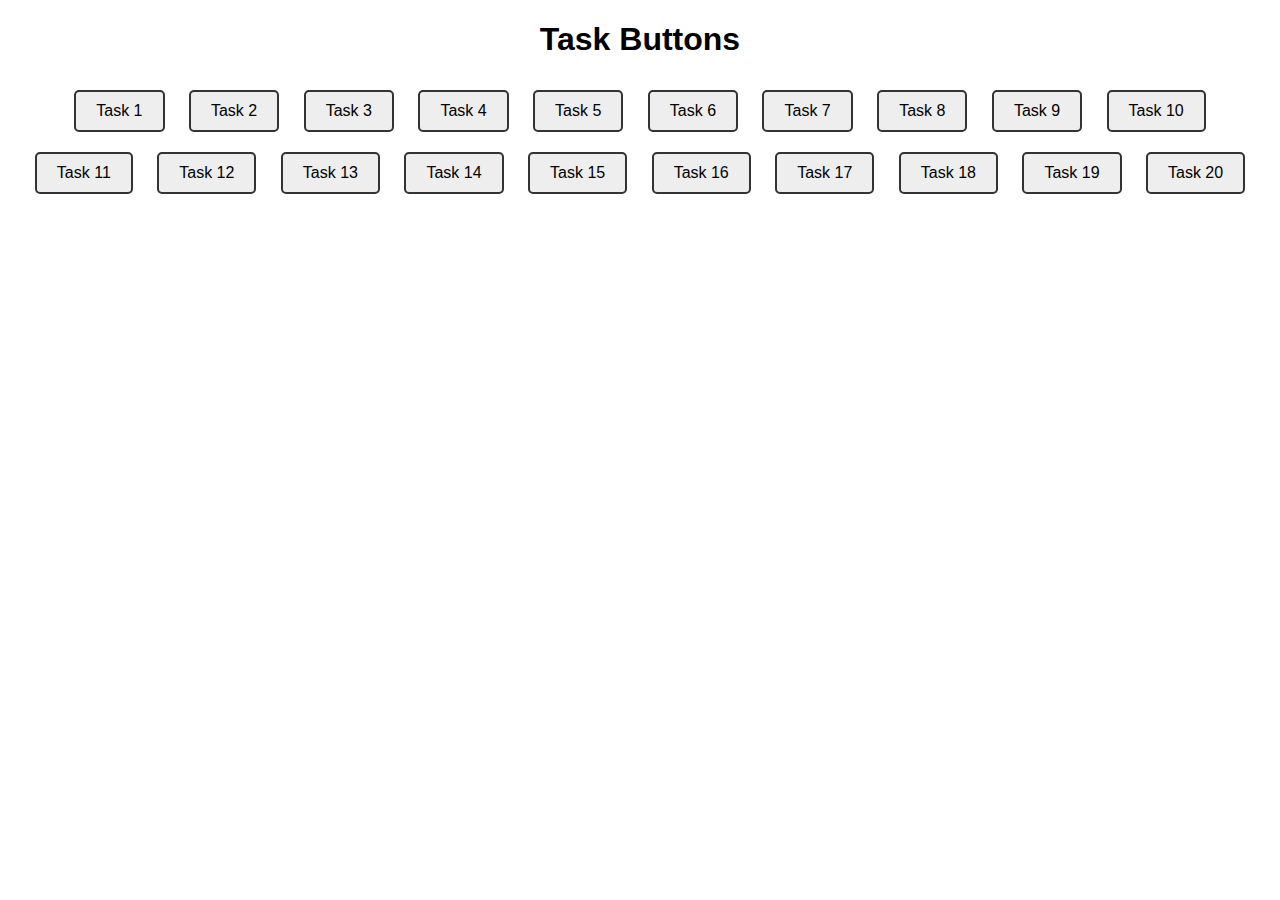
<file: Week 1/index.html>
<!DOCTYPE html>
<html lang="en">
<head>
<meta charset="UTF-8">
<meta name="viewport" content="width=device-width, initial-scale=1.0">
<title>Task Buttons</title>
<style>
    body {
        font-family: Arial, sans-serif;
        text-align: center;
    }
    .task-button {
        margin: 10px;
        padding: 10px 20px;
        font-size: 16px;
        cursor: pointer;
        border: 2px solid #333;
        background-color: #eee;
        border-radius: 5px;
        transition: background-color 0.3s, color 0.3s;
    }
    .task-button:hover {
        background-color: #333;
        color: #fff;
    }
</style>
</head>
<body>

<h1>Task Buttons</h1>

<div>
    <button class="task-button">Task 1</button>
    <button class="task-button">Task 2</button>
    <button class="task-button">Task 3</button>
    <button class="task-button">Task 4</button>
    <button class="task-button">Task 5</button>
    <button class="task-button">Task 6</button>
    <button class="task-button">Task 7</button>
    <button class="task-button">Task 8</button>
    <button class="task-button">Task 9</button>
    <button class="task-button">Task 10</button>
    <button class="task-button">Task 11</button>
    <button class="task-button">Task 12</button>
    <button class="task-button">Task 13</button>
    <button class="task-button">Task 14</button>
    <button class="task-button">Task 15</button>
    <button class="task-button">Task 16</button>
    <button class="task-button">Task 17</button>
    <button class="task-button">Task 18</button>
    <button class="task-button">Task 19</button>
    <button class="task-button">Task 20</button>
</div>

</body>
</html>
</file>
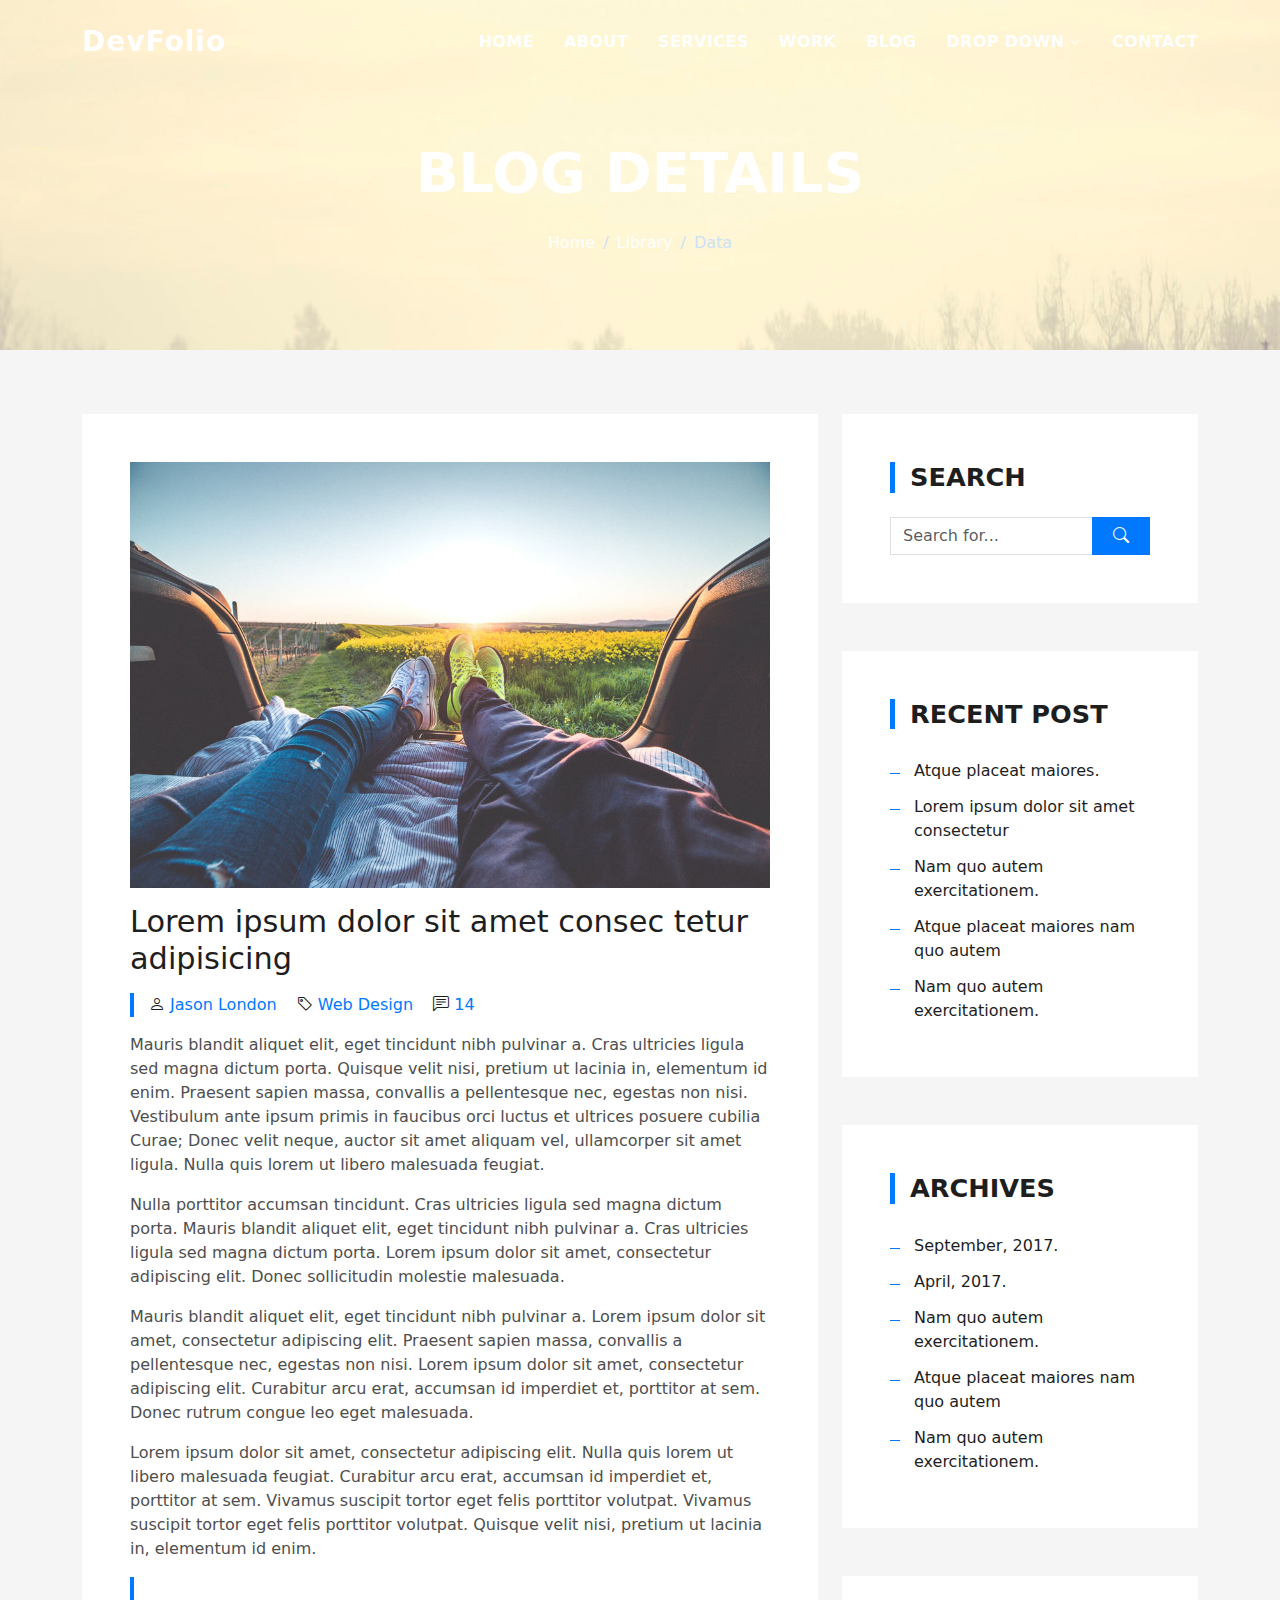
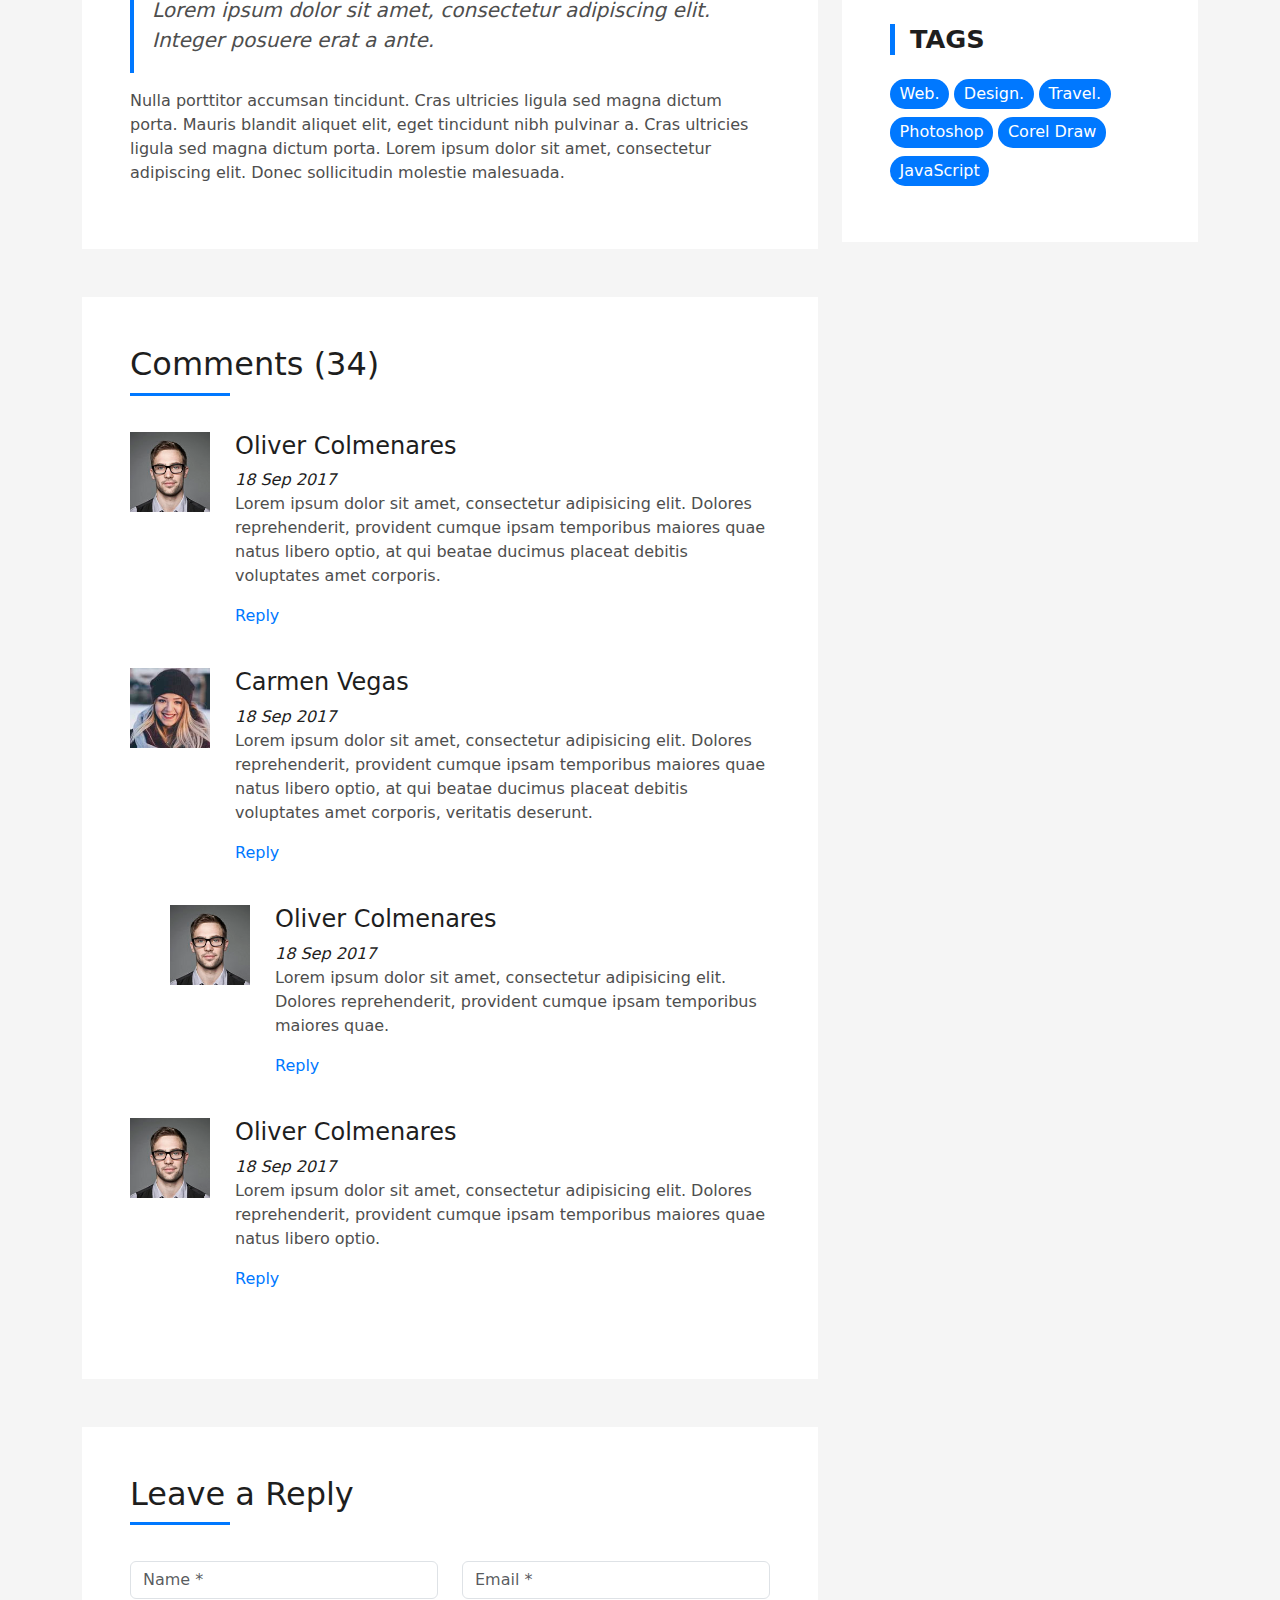
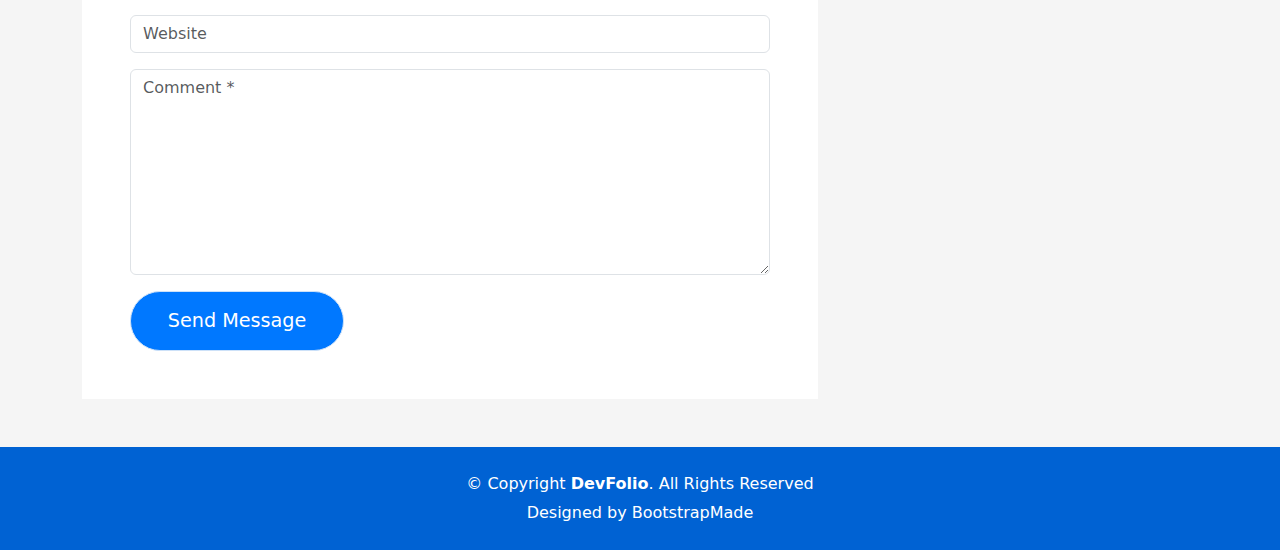
<file: blog-single.html>
<!DOCTYPE html>
<html lang="en">

<head>
  <meta charset="utf-8">
  <meta content="width=device-width, initial-scale=1.0" name="viewport">

  <title>DevFolio Bootstrap Portfolio Template - Blog Single</title>
  <meta content="" name="description">
  <meta content="" name="keywords">

  <!-- Favicons -->
  <link href="assets/img/favicon.png" rel="icon">
  <link href="assets/img/apple-touch-icon.png" rel="apple-touch-icon">

  <!-- Vendor CSS Files -->
  <link href="assets/vendor/bootstrap/css/bootstrap.min.css" rel="stylesheet">
  <link href="assets/vendor/bootstrap-icons/bootstrap-icons.css" rel="stylesheet">
  <link href="assets/vendor/glightbox/css/glightbox.min.css" rel="stylesheet">
  <link href="assets/vendor/swiper/swiper-bundle.min.css" rel="stylesheet">

  <!-- Template Main CSS File -->
  <link href="assets/css/style.css" rel="stylesheet">

  <!-- =======================================================
  * Template Name: DevFolio
  * Template URL: https://bootstrapmade.com/devfolio-bootstrap-portfolio-html-template/
  * Updated: Mar 17 2024 with Bootstrap v5.3.3
  * Author: BootstrapMade.com
  * License: https://bootstrapmade.com/license/
  ======================================================== -->
</head>

<body>

  <!-- ======= Header ======= -->
  <header id="header" class="fixed-top">
    <div class="container d-flex align-items-center justify-content-between">

      <h1 class="logo"><a href="index.html">DevFolio</a></h1>
      <!-- Uncomment below if you prefer to use an image logo -->
      <!-- <a href="index.html" class="logo"><img src="assets/img/logo.png" alt="" class="img-fluid"></a>-->

      <nav id="navbar" class="navbar">
        <ul>
          <li><a class="nav-link scrollto " href="#hero">Home</a></li>
          <li><a class="nav-link scrollto" href="#about">About</a></li>
          <li><a class="nav-link scrollto" href="#services">Services</a></li>
          <li><a class="nav-link scrollto " href="#work">Work</a></li>
          <li><a class="nav-link scrollto " href="#blog">Blog</a></li>
          <li class="dropdown"><a href="#"><span>Drop Down</span> <i class="bi bi-chevron-down"></i></a>
            <ul>
              <li><a href="#">Drop Down 1</a></li>
              <li class="dropdown"><a href="#"><span>Deep Drop Down</span> <i class="bi bi-chevron-right"></i></a>
                <ul>
                  <li><a href="#">Deep Drop Down 1</a></li>
                  <li><a href="#">Deep Drop Down 2</a></li>
                  <li><a href="#">Deep Drop Down 3</a></li>
                  <li><a href="#">Deep Drop Down 4</a></li>
                  <li><a href="#">Deep Drop Down 5</a></li>
                </ul>
              </li>
              <li><a href="#">Drop Down 2</a></li>
              <li><a href="#">Drop Down 3</a></li>
              <li><a href="#">Drop Down 4</a></li>
            </ul>
          </li>
          <li><a class="nav-link scrollto" href="#contact">Contact</a></li>
        </ul>
        <i class="bi bi-list mobile-nav-toggle"></i>
      </nav><!-- .navbar -->

    </div>
  </header><!-- End Header -->

  <div class="hero hero-single route bg-image" style="background-image: url(assets/img/overlay-bg.jpg)">
    <div class="overlay-mf"></div>
    <div class="hero-content display-table">
      <div class="table-cell">
        <div class="container">
          <h2 class="hero-title mb-4">Blog Details</h2>
          <ol class="breadcrumb d-flex justify-content-center">
            <li class="breadcrumb-item">
              <a href="#">Home</a>
            </li>
            <li class="breadcrumb-item">
              <a href="#">Library</a>
            </li>
            <li class="breadcrumb-item active">Data</li>
          </ol>
        </div>
      </div>
    </div>
  </div>

  <main id="main">

    <!-- ======= Blog Single Section ======= -->
    <section class="blog-wrapper sect-pt4" id="blog">
      <div class="container">
        <div class="row">
          <div class="col-md-8">
            <div class="post-box">
              <div class="post-thumb">
                <img src="assets/img/post-1.jpg" class="img-fluid" alt="">
              </div>
              <div class="post-meta">
                <h1 class="article-title">Lorem ipsum dolor sit amet consec tetur adipisicing</h1>
                <ul>
                  <li>
                    <span class="bi bi-person"></span>
                    <a href="#">Jason London</a>
                  </li>
                  <li>
                    <span class="bi bi-tag"></span>
                    <a href="#">Web Design</a>
                  </li>
                  <li>
                    <span class="bi bi-chat-left-text"></span>
                    <a href="#">14</a>
                  </li>
                </ul>
              </div>
              <div class="article-content">
                <p>
                  Mauris blandit aliquet elit, eget tincidunt nibh pulvinar a. Cras ultricies ligula sed magna dictum
                  porta. Quisque velit
                  nisi, pretium ut lacinia in, elementum id enim. Praesent sapien massa, convallis a pellentesque
                  nec, egestas non nisi. Vestibulum ante ipsum primis in faucibus orci luctus et ultrices posuere
                  cubilia Curae; Donec velit neque, auctor sit amet aliquam vel, ullamcorper sit amet ligula.
                  Nulla quis lorem ut libero malesuada feugiat.
                </p>
                <p>
                  Nulla porttitor accumsan tincidunt. Cras ultricies ligula sed magna dictum porta. Mauris blandit
                  aliquet elit, eget tincidunt
                  nibh pulvinar a. Cras ultricies ligula sed magna dictum porta. Lorem ipsum dolor sit amet,
                  consectetur adipiscing elit. Donec sollicitudin molestie malesuada.
                </p>
                <p>
                  Mauris blandit aliquet elit, eget tincidunt nibh pulvinar a. Lorem ipsum dolor sit amet, consectetur
                  adipiscing elit. Praesent
                  sapien massa, convallis a pellentesque nec, egestas non nisi. Lorem ipsum dolor sit amet,
                  consectetur adipiscing elit. Curabitur arcu erat, accumsan id imperdiet et, porttitor at
                  sem. Donec rutrum congue leo eget malesuada.
                </p>
                <p>
                  Lorem ipsum dolor sit amet, consectetur adipiscing elit. Nulla quis lorem ut libero malesuada feugiat.
                  Curabitur arcu erat,
                  accumsan id imperdiet et, porttitor at sem. Vivamus suscipit tortor eget felis porttitor
                  volutpat. Vivamus suscipit tortor eget felis porttitor volutpat. Quisque velit nisi, pretium
                  ut lacinia in, elementum id enim.
                </p>
                <blockquote class="blockquote">
                  <p class="mb-0">Lorem ipsum dolor sit amet, consectetur adipiscing elit. Integer posuere erat a ante.</p>
                </blockquote>
                <p>
                  Nulla porttitor accumsan tincidunt. Cras ultricies ligula sed magna dictum porta. Mauris blandit
                  aliquet elit, eget tincidunt
                  nibh pulvinar a. Cras ultricies ligula sed magna dictum porta. Lorem ipsum dolor sit amet,
                  consectetur adipiscing elit. Donec sollicitudin molestie malesuada.
                </p>
              </div>
            </div>
            <div class="box-comments">
              <div class="title-box-2">
                <h4 class="title-comments title-left">Comments (34)</h4>
              </div>
              <ul class="list-comments">
                <li>
                  <div class="comment-avatar">
                    <img src="assets/img/testimonial-2.jpg" alt="">
                  </div>
                  <div class="comment-details">
                    <h4 class="comment-author">Oliver Colmenares</h4>
                    <span>18 Sep 2017</span>
                    <p>
                      Lorem ipsum dolor sit amet, consectetur adipisicing elit. Dolores reprehenderit, provident cumque
                      ipsam temporibus maiores
                      quae natus libero optio, at qui beatae ducimus placeat debitis voluptates amet corporis.
                    </p>
                    <a href="3">Reply</a>
                  </div>
                </li>
                <li>
                  <div class="comment-avatar">
                    <img src="assets/img/testimonial-4.jpg" alt="">
                  </div>
                  <div class="comment-details">
                    <h4 class="comment-author">Carmen Vegas</h4>
                    <span>18 Sep 2017</span>
                    <p>
                      Lorem ipsum dolor sit amet, consectetur adipisicing elit. Dolores reprehenderit, provident cumque
                      ipsam temporibus maiores
                      quae natus libero optio, at qui beatae ducimus placeat debitis voluptates amet corporis,
                      veritatis deserunt.
                    </p>
                    <a href="3">Reply</a>
                  </div>
                </li>
                <li class="comment-children">
                  <div class="comment-avatar">
                    <img src="assets/img/testimonial-2.jpg" alt="">
                  </div>
                  <div class="comment-details">
                    <h4 class="comment-author">Oliver Colmenares</h4>
                    <span>18 Sep 2017</span>
                    <p>
                      Lorem ipsum dolor sit amet, consectetur adipisicing elit. Dolores reprehenderit, provident cumque
                      ipsam temporibus maiores
                      quae.
                    </p>
                    <a href="3">Reply</a>
                  </div>
                </li>
                <li>
                  <div class="comment-avatar">
                    <img src="assets/img/testimonial-2.jpg" alt="">
                  </div>
                  <div class="comment-details">
                    <h4 class="comment-author">Oliver Colmenares</h4>
                    <span>18 Sep 2017</span>
                    <p>
                      Lorem ipsum dolor sit amet, consectetur adipisicing elit. Dolores reprehenderit, provident cumque
                      ipsam temporibus maiores
                      quae natus libero optio.
                    </p>
                    <a href="3">Reply</a>
                  </div>
                </li>
              </ul>
            </div>
            <div class="form-comments">
              <div class="title-box-2">
                <h3 class="title-left">
                  Leave a Reply
                </h3>
              </div>
              <form class="form-mf">
                <div class="row">
                  <div class="col-md-6 mb-3">
                    <div class="form-group">
                      <input type="text" class="form-control input-mf" id="inputName" placeholder="Name *" required>
                    </div>
                  </div>
                  <div class="col-md-6 mb-3">
                    <div class="form-group">
                      <input type="email" class="form-control input-mf" id="inputEmail1" placeholder="Email *" required>
                    </div>
                  </div>
                  <div class="col-md-12 mb-3">
                    <div class="form-group">
                      <input type="url" class="form-control input-mf" id="inputUrl" placeholder="Website">
                    </div>
                  </div>
                  <div class="col-md-12 mb-3">
                    <div class="form-group">
                      <textarea id="textMessage" class="form-control input-mf" placeholder="Comment *" name="message" cols="45" rows="8" required></textarea>
                    </div>
                  </div>
                  <div class="col-md-12">
                    <button type="submit" class="button button-a button-big button-rouded">Send Message</button>
                  </div>
                </div>
              </form>
            </div>
          </div>
          <div class="col-md-4">
            <div class="widget-sidebar sidebar-search">
              <h5 class="sidebar-title">Search</h5>
              <div class="sidebar-content">
                <form>
                  <div class="input-group">
                    <input type="text" class="form-control" placeholder="Search for..." aria-label="Search for...">
                    <span class="input-group-btn">
                      <button class="btn btn-secondary btn-search" type="button">
                        <span class="bi bi-search"></span>
                      </button>
                    </span>
                  </div>
                </form>
              </div>
            </div>
            <div class="widget-sidebar">
              <h5 class="sidebar-title">Recent Post</h5>
              <div class="sidebar-content">
                <ul class="list-sidebar">
                  <li>
                    <a href="#">Atque placeat maiores.</a>
                  </li>
                  <li>
                    <a href="#">Lorem ipsum dolor sit amet consectetur</a>
                  </li>
                  <li>
                    <a href="#">Nam quo autem exercitationem.</a>
                  </li>
                  <li>
                    <a href="#">Atque placeat maiores nam quo autem</a>
                  </li>
                  <li>
                    <a href="#">Nam quo autem exercitationem.</a>
                  </li>
                </ul>
              </div>
            </div>
            <div class="widget-sidebar">
              <h5 class="sidebar-title">Archives</h5>
              <div class="sidebar-content">
                <ul class="list-sidebar">
                  <li>
                    <a href="#">September, 2017.</a>
                  </li>
                  <li>
                    <a href="#">April, 2017.</a>
                  </li>
                  <li>
                    <a href="#">Nam quo autem exercitationem.</a>
                  </li>
                  <li>
                    <a href="#">Atque placeat maiores nam quo autem</a>
                  </li>
                  <li>
                    <a href="#">Nam quo autem exercitationem.</a>
                  </li>
                </ul>
              </div>
            </div>
            <div class="widget-sidebar widget-tags">
              <h5 class="sidebar-title">Tags</h5>
              <div class="sidebar-content">
                <ul>
                  <li>
                    <a href="#">Web.</a>
                  </li>
                  <li>
                    <a href="#">Design.</a>
                  </li>
                  <li>
                    <a href="#">Travel.</a>
                  </li>
                  <li>
                    <a href="#">Photoshop</a>
                  </li>
                  <li>
                    <a href="#">Corel Draw</a>
                  </li>
                  <li>
                    <a href="#">JavaScript</a>
                  </li>
                </ul>
              </div>
            </div>
          </div>
        </div>
      </div>
    </section><!-- End Blog Single Section -->

  </main><!-- End #main -->

  <!-- ======= Footer ======= -->
  <footer>
    <div class="container">
      <div class="row">
        <div class="col-sm-12">
          <div class="copyright-box">
            <p class="copyright">&copy; Copyright <strong>DevFolio</strong>. All Rights Reserved</p>
            <div class="credits">
              <!--
              All the links in the footer should remain intact.
              You can delete the links only if you purchased the pro version.
              Licensing information: https://bootstrapmade.com/license/
              Purchase the pro version with working PHP/AJAX contact form: https://bootstrapmade.com/buy/?theme=DevFolio
            -->
              Designed by <a href="https://bootstrapmade.com/">BootstrapMade</a>
            </div>
          </div>
        </div>
      </div>
    </div>
  </footer><!-- End  Footer -->

  <div id="preloader"></div>
  <a href="#" class="back-to-top d-flex align-items-center justify-content-center"><i class="bi bi-arrow-up-short"></i></a>

  <!-- Vendor JS Files -->
  <script src="assets/vendor/purecounter/purecounter_vanilla.js"></script>
  <script src="assets/vendor/bootstrap/js/bootstrap.bundle.min.js"></script>
  <script src="assets/vendor/glightbox/js/glightbox.min.js"></script>
  <script src="assets/vendor/swiper/swiper-bundle.min.js"></script>
  <script src="assets/vendor/typed.js/typed.umd.js"></script>
  <script src="assets/vendor/php-email-form/validate.js"></script>

  <!-- Template Main JS File -->
  <script src="assets/js/main.js"></script>

</body>

</html>
</file>
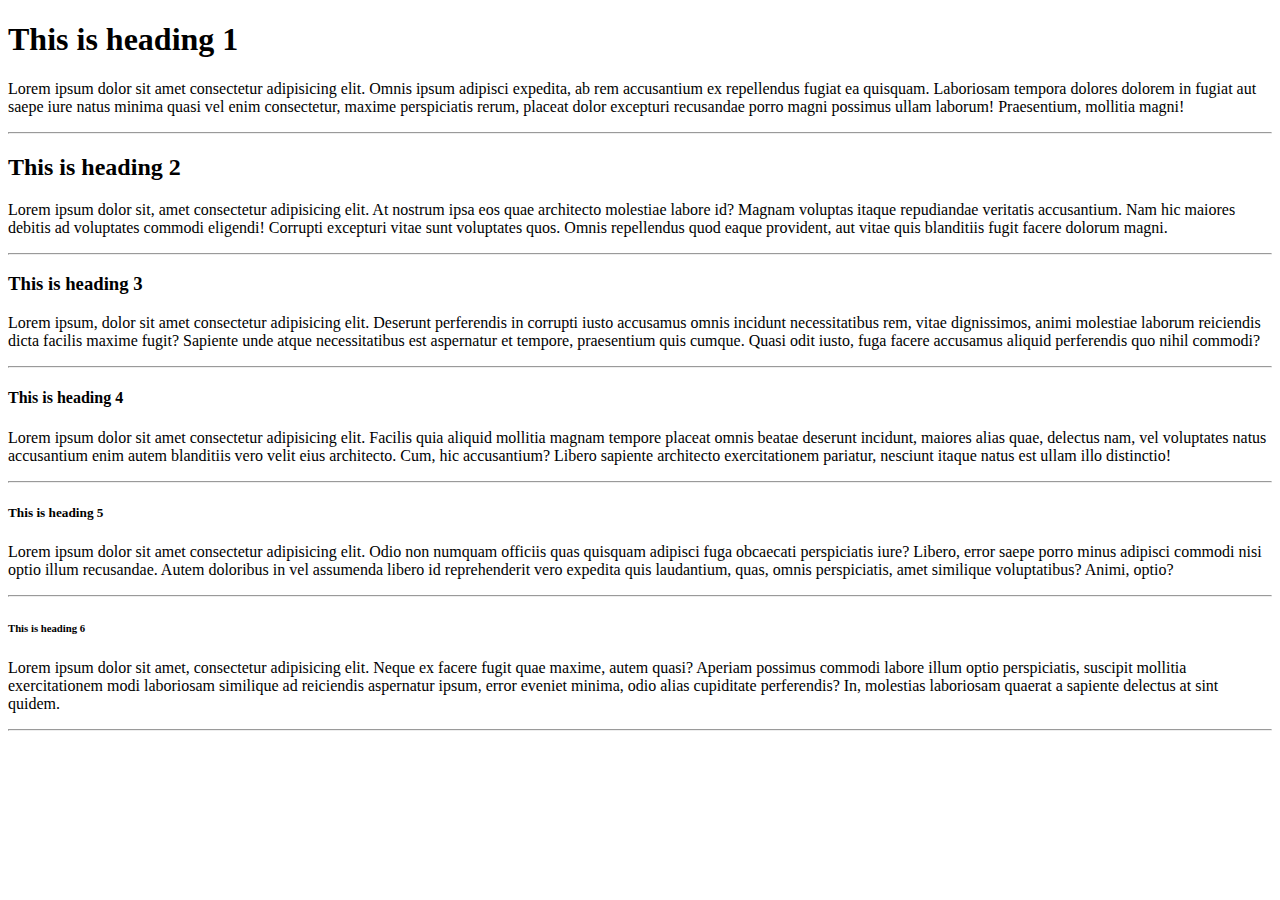
<file: Week 1/task 1.html>
<!DOCTYPE html>
<html lang="en">
<head>
    <meta charset="UTF-8">
    <meta name="viewport" content="width=device-width, initial-scale=1.0">
    <title>Document</title>
</head>
<body>
   <h1>This is heading 1</h1>
   <p>Lorem ipsum dolor sit amet consectetur adipisicing elit. Omnis ipsum adipisci expedita, ab rem accusantium ex repellendus fugiat ea quisquam. Laboriosam tempora dolores dolorem in fugiat aut saepe iure natus minima quasi vel enim consectetur, maxime perspiciatis rerum, placeat dolor excepturi recusandae porro magni possimus ullam laborum! Praesentium, mollitia magni!</p>
   <hr>
   <h2>This is heading 2</h2>
   <p>Lorem ipsum dolor sit, amet consectetur adipisicing elit. At nostrum ipsa eos quae architecto molestiae labore id? Magnam voluptas itaque repudiandae veritatis accusantium. Nam hic maiores debitis ad voluptates commodi eligendi! Corrupti excepturi vitae sunt voluptates quos. Omnis repellendus quod eaque provident, aut vitae quis blanditiis fugit facere dolorum magni.</p>
   <hr>
   <h3>This is heading 3</h3>
   <p>Lorem ipsum, dolor sit amet consectetur adipisicing elit. Deserunt perferendis in corrupti iusto accusamus omnis incidunt necessitatibus rem, vitae dignissimos, animi molestiae laborum reiciendis dicta facilis maxime fugit? Sapiente unde atque necessitatibus est aspernatur et tempore, praesentium quis cumque. Quasi odit iusto, fuga facere accusamus aliquid perferendis quo nihil commodi?</p>
   <hr>
   <h4>This is heading 4</h4>
   <p>Lorem ipsum dolor sit amet consectetur adipisicing elit. Facilis quia aliquid mollitia magnam tempore placeat omnis beatae deserunt incidunt, maiores alias quae, delectus nam, vel voluptates natus accusantium enim autem blanditiis vero velit eius architecto. Cum, hic accusantium? Libero sapiente architecto exercitationem pariatur, nesciunt itaque natus est ullam illo distinctio!</p>
   <hr>
   <h5>This is heading 5</h5>
   <p>Lorem ipsum dolor sit amet consectetur adipisicing elit. Odio non numquam officiis quas quisquam adipisci fuga obcaecati perspiciatis iure? Libero, error saepe porro minus adipisci commodi nisi optio illum recusandae. Autem doloribus in vel assumenda libero id reprehenderit vero expedita quis laudantium, quas, omnis perspiciatis, amet similique voluptatibus? Animi, optio?</p>
   <hr>
   <h6>This is heading 6</h6>
   <p>Lorem ipsum dolor sit amet, consectetur adipisicing elit. Neque ex facere fugit quae maxime, autem quasi? Aperiam possimus commodi labore illum optio perspiciatis, suscipit mollitia exercitationem modi laboriosam similique ad reiciendis aspernatur ipsum, error eveniet minima, odio alias cupiditate perferendis? In, molestias laboriosam quaerat a sapiente delectus at sint quidem.</p>
   <hr>
</body>
</html>
</file>
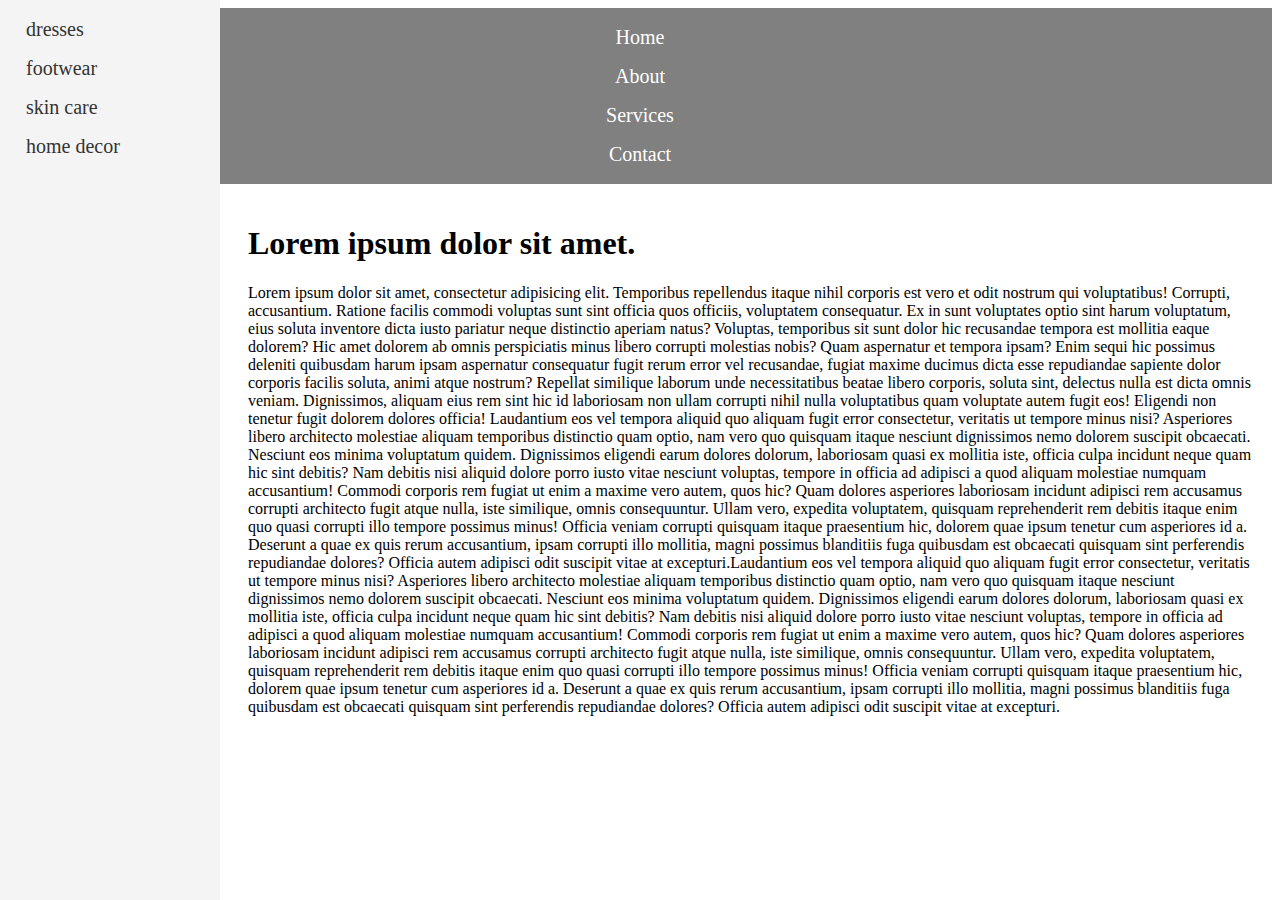
<file: Week 1/task 11.html>
<!DOCTYPE html>
<html lang="en">
<head>
<meta charset="UTF-8">
<meta name="viewport" content="width=device-width, initial-scale=1.0">
<title>Two Navigation Bars</title>
<style>
  .top-nav {
    background-color: gray;
    color: #fff;
    text-align: center;
    padding: 10px;
  }
  #left-nav {
    background-color: #f4f4f4;
    color: #333;
    padding: 10px;
    width: 200px;
    position: fixed;
    top: 0;
    left: 0;
    height: 100%;
    overflow-y: auto;
  }
  .nav-link, #left-nav .nav-link {
    display: block;
    color: inherit;
    font-size: 20px;
    text-decoration: none;
    padding: 8px 16px;
  }
  .nav-link:hover, #left-nav .nav-link:hover {
    background-color:pink;
    color: purple;
  }
  .main-content {
    margin-left: 220px; 
    padding: 20px;
  }
</style>
</head>
<body>
  <div class="top-nav">
    <a href="#" class="nav-link">Home</a>
    <a href="#" class="nav-link">About</a>
    <a href="#" class="nav-link">Services</a>
    <a href="#" class="nav-link">Contact</a>
  </div>

  <div id="left-nav">
    <a href="#" class="nav-link">dresses</a>
    <a href="#" class="nav-link">footwear</a>
    <a href="#" class="nav-link">skin care</a>
    <a href="#" class="nav-link">home decor</a>
  </div>

  <div class="main-content">
    <h1>Lorem ipsum dolor sit amet.</h1>
    <p>Lorem ipsum dolor sit amet, consectetur adipisicing elit. Temporibus repellendus itaque nihil corporis est vero et odit nostrum qui voluptatibus! Corrupti, accusantium. Ratione facilis commodi voluptas sunt sint officia quos officiis, voluptatem consequatur. Ex in sunt voluptates optio sint harum voluptatum, eius soluta inventore dicta iusto pariatur neque distinctio aperiam natus? Voluptas, temporibus sit sunt dolor hic recusandae tempora est mollitia eaque dolorem? Hic amet dolorem ab omnis perspiciatis minus libero corrupti molestias nobis? Quam aspernatur et tempora ipsam? Enim sequi hic possimus deleniti quibusdam harum ipsam aspernatur consequatur fugit rerum error vel recusandae, fugiat maxime ducimus dicta esse repudiandae sapiente dolor corporis facilis soluta, animi atque nostrum? Repellat similique laborum unde necessitatibus beatae libero corporis, soluta sint, delectus nulla est dicta omnis veniam. Dignissimos, aliquam eius rem sint hic id laboriosam non ullam corrupti nihil nulla voluptatibus quam voluptate autem fugit eos! Eligendi non tenetur fugit dolorem dolores officia! Laudantium eos vel tempora aliquid quo aliquam fugit error consectetur, veritatis ut tempore minus nisi? Asperiores libero architecto molestiae aliquam temporibus distinctio quam optio, nam vero quo quisquam itaque nesciunt dignissimos nemo dolorem suscipit obcaecati. Nesciunt eos minima voluptatum quidem. Dignissimos eligendi earum dolores dolorum, laboriosam quasi ex mollitia iste, officia culpa incidunt neque quam hic sint debitis? Nam debitis nisi aliquid dolore porro iusto vitae nesciunt voluptas, tempore in officia ad adipisci a quod aliquam molestiae numquam accusantium! Commodi corporis rem fugiat ut enim a maxime vero autem, quos hic? Quam dolores asperiores laboriosam incidunt adipisci rem accusamus corrupti architecto fugit atque nulla, iste similique, omnis consequuntur. Ullam vero, expedita voluptatem, quisquam reprehenderit rem debitis itaque enim quo quasi corrupti illo tempore possimus minus! Officia veniam corrupti quisquam itaque praesentium hic, dolorem quae ipsum tenetur cum asperiores id a. Deserunt a quae ex quis rerum accusantium, ipsam corrupti illo mollitia, magni possimus blanditiis fuga quibusdam est obcaecati quisquam sint perferendis repudiandae dolores? Officia autem adipisci odit suscipit vitae at excepturi.Laudantium eos vel tempora aliquid quo aliquam fugit error consectetur, veritatis ut tempore minus nisi? Asperiores libero architecto molestiae aliquam temporibus distinctio quam optio, nam vero quo quisquam itaque nesciunt dignissimos nemo dolorem suscipit obcaecati. Nesciunt eos minima voluptatum quidem. Dignissimos eligendi earum dolores dolorum, laboriosam quasi ex mollitia iste, officia culpa incidunt neque quam hic sint debitis? Nam debitis nisi aliquid dolore porro iusto vitae nesciunt voluptas, tempore in officia ad adipisci a quod aliquam molestiae numquam accusantium! Commodi corporis rem fugiat ut enim a maxime vero autem, quos hic? Quam dolores asperiores laboriosam incidunt adipisci rem accusamus corrupti architecto fugit atque nulla, iste similique, omnis consequuntur. Ullam vero, expedita voluptatem, quisquam reprehenderit rem debitis itaque enim quo quasi corrupti illo tempore possimus minus! Officia veniam corrupti quisquam itaque praesentium hic, dolorem quae ipsum tenetur cum asperiores id a. Deserunt a quae ex quis rerum accusantium, ipsam corrupti illo mollitia, magni possimus blanditiis fuga quibusdam est obcaecati quisquam sint perferendis repudiandae dolores? Officia autem adipisci odit suscipit vitae at excepturi. </p>
  </div>
</body>
</html>
</file>
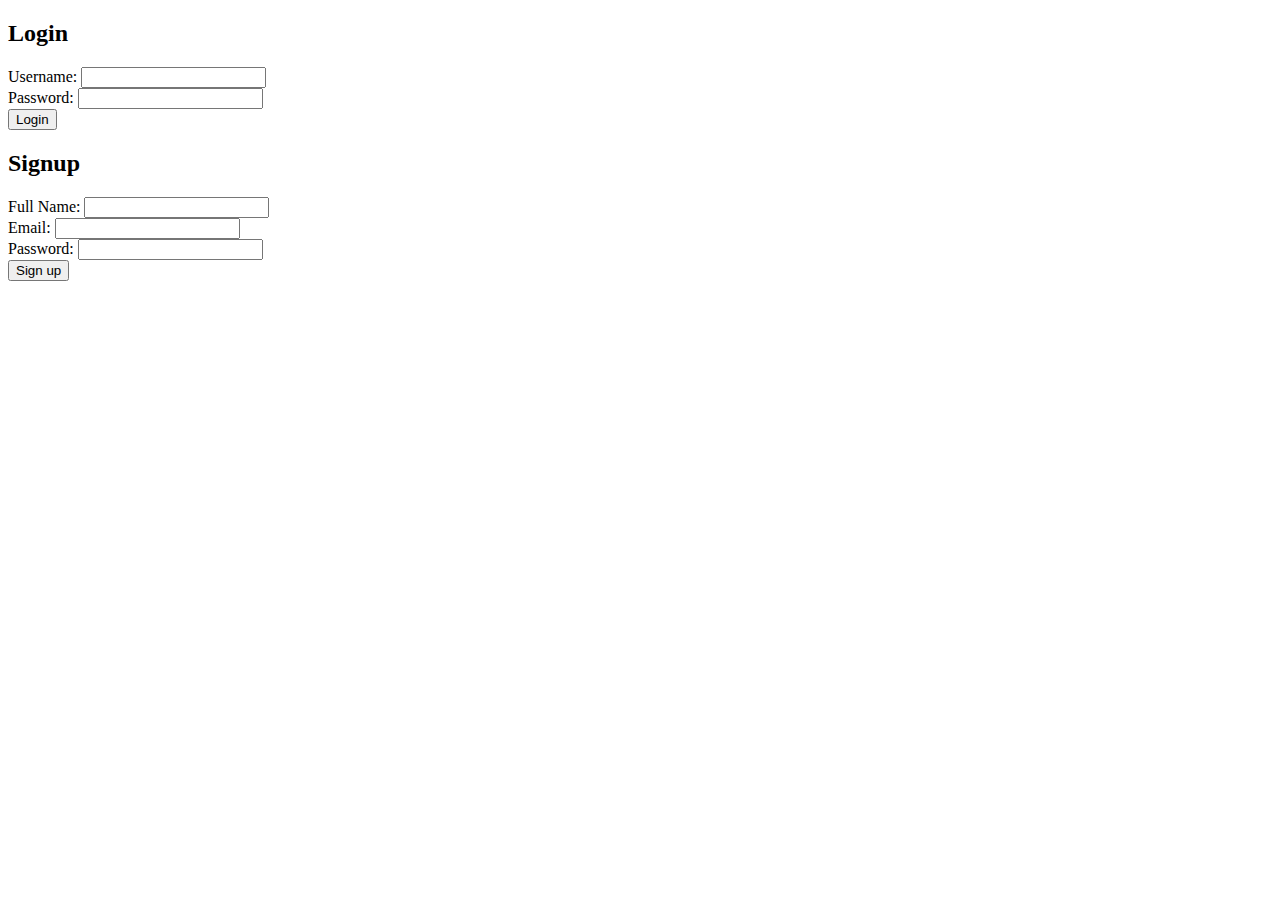
<file: Week 1/task 12.html>
<!DOCTYPE html>
<html lang="en">
<head>
<meta charset="UTF-8">
<meta name="viewport" content="width=device-width, initial-scale=1.0">
<title>Login</title>
<link rel="stylesheet" href="E:\urooj bajwa\courses\css12.css">
</head>
<body>
  <div class="container">
    <form class="form">
      <h2>Login</h2>
      <div class="form-group">
        <label for="username">Username:</label>
        <input type="text" id="username" name="username" required>
      </div>
      <div class="form-group">
        <label for="password">Password:</label>
        <input type="password" id="password" name="password" required>
      </div>
      <button type="submit">Login</button>
  </div>
  <div class="container">
    <form class="form">
      <h2>Signup</h2>
      <div class="form-group">
        <label for="fullname">Full Name:</label>
        <input type="text" id="fullname" name="fullname" required>
      </div>
      <div class="form-group">
        <label for="email">Email:</label>
        <input type="email" id="email" name="email" required>
      </div>
      <div class="form-group">
        <label for="password">Password:</label>
        <input type="password" id="password" name="password" required>
      </div>
      <button type="submit">Sign up</button>
    </form>
  </div>
</body>
</html>
</file>
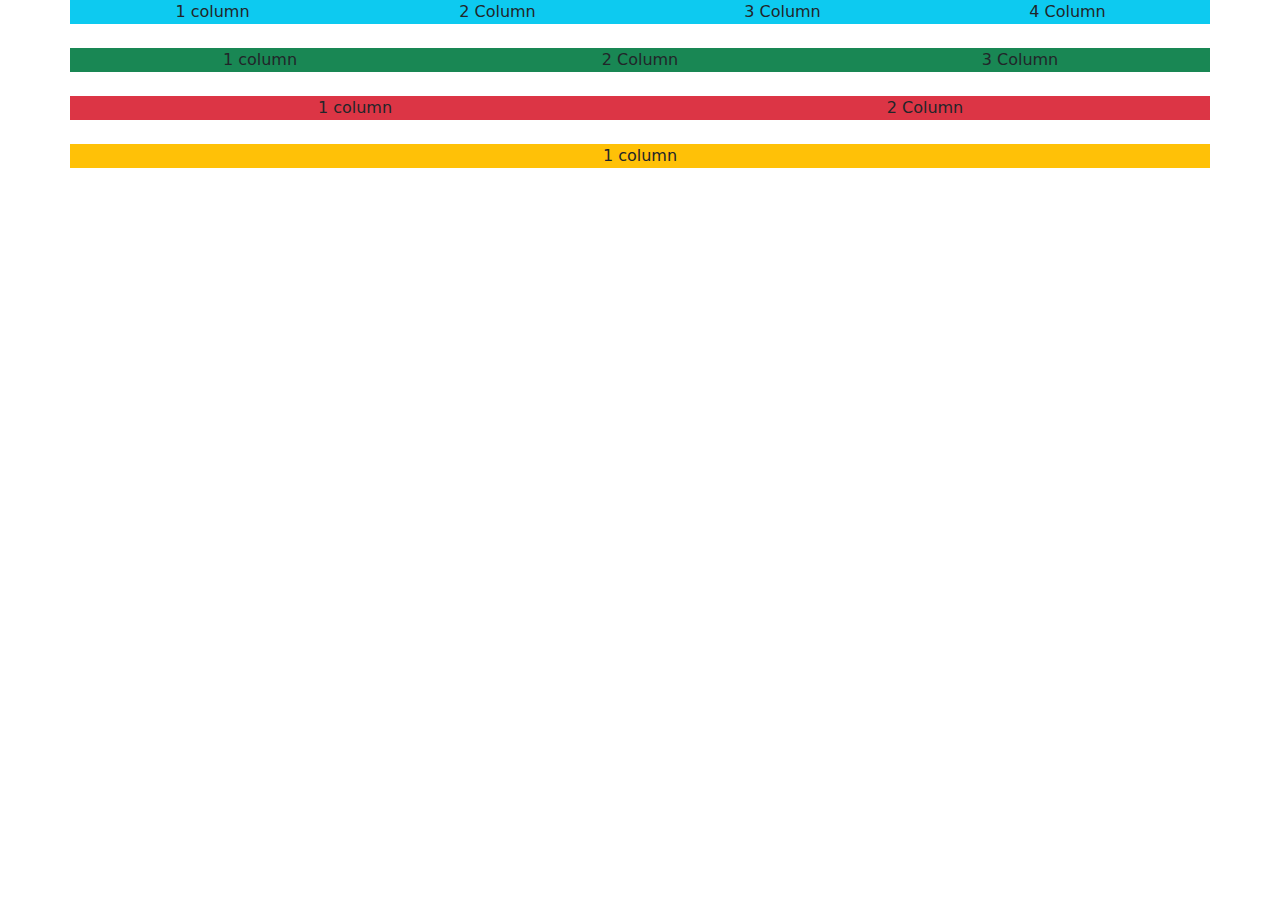
<file: Week 1/task 14.html>
<!DOCTYPE html>
<html lang="en">
<head>
    <meta charset="UTF-8">
    <meta name="viewport" content="width=device-width, initial-scale=1.0">
    <title>Document</title>
    <link href="https://cdn.jsdelivr.net/npm/bootstrap@5.3.3/dist/css/bootstrap.min.css" rel="stylesheet" integrity="sha384-QWTKZyjpPEjISv5WaRU9OFeRpok6YctnYmDr5pNlyT2bRjXh0JMhjY6hW+ALEwIH" crossorigin="anonymous">
</head>
<body>
    <script src="https://cdn.jsdelivr.net/npm/bootstrap@5.3.3/dist/js/bootstrap.bundle.min.js" integrity="sha384-YvpcrYf0tY3lHB60NNkmXc5s9fDVZLESaAA55NDzOxhy9GkcIdslK1eN7N6jIeHz" crossorigin="anonymous"></script>
    <div class="container text-center bg-info">
      <div class="row">
        <div class="col">
          1 column
        </div>
        <div class="col">
         2 Column
        </div>
        <div class="col">
         3 Column
        </div>
        <div class="col">
          4 Column
         </div>
      </div>
    </div><br>

    <div class="container text-center bg-success">
        <div class="row">
          <div class="col">
            1 column
          </div>
          <div class="col">
           2 Column
          </div>
          <div class="col">
           3 Column
          </div>
        </div>
      </div><br>
      <div class="container text-center bg-danger">
        <div class="row">
          <div class="col">
            1 column
          </div>
          <div class="col">
           2 Column
           </div>
           </div>
           </div><br>
           <div class="container text-center bg-warning">
            <div class="row">
              <div class="col">
                1 column
              </div>
               </div>
               </div>
               </div>
           
</body>
</html>
</file>
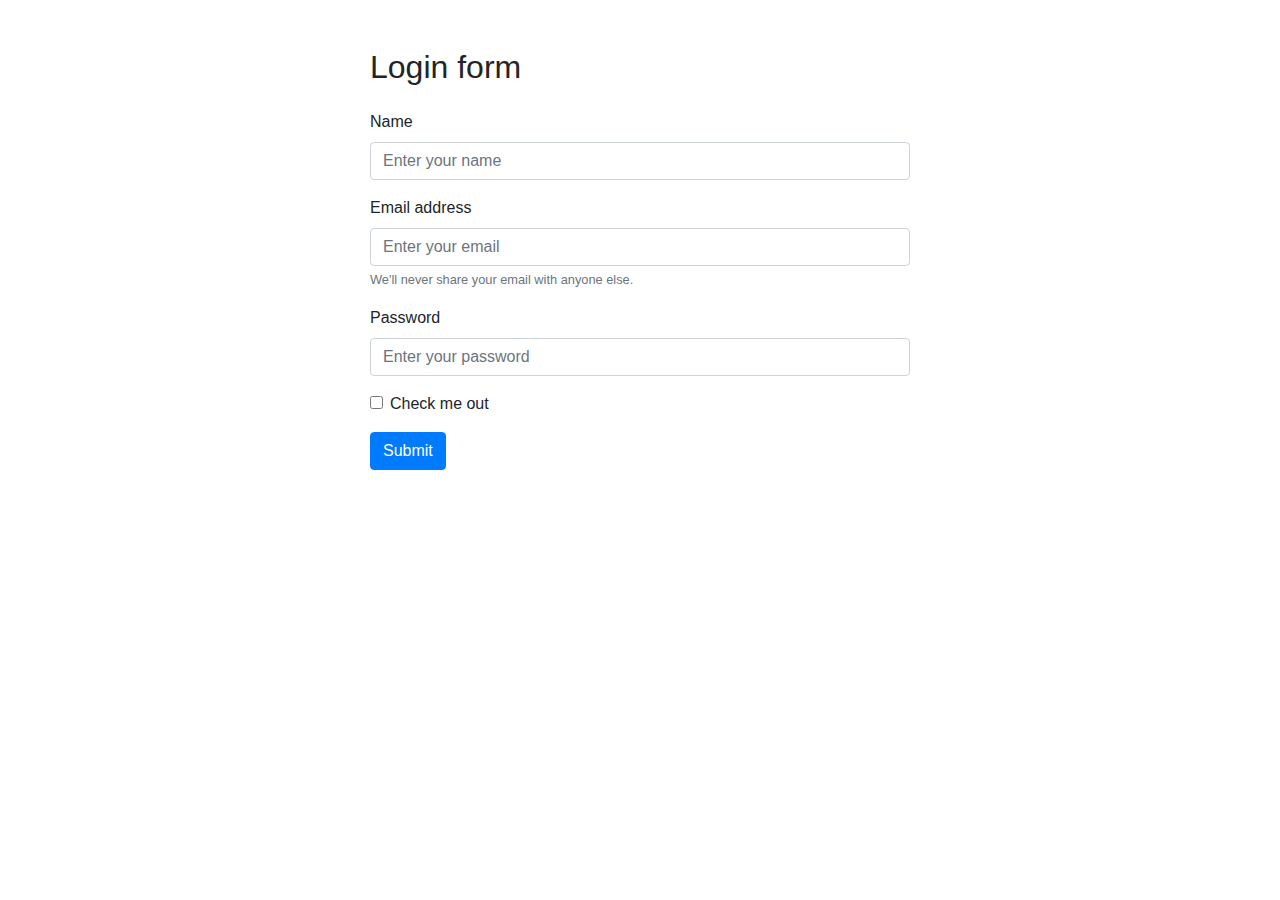
<file: Week 1/task 15.html>
<!DOCTYPE html>
<html lang="en">
<head>
  <meta charset="UTF-8">
  <meta name="viewport" content="width=device-width, initial-scale=1.0">
  <title>form</title>
  <!-- Bootstrap CSS -->
  <link href="https://maxcdn.bootstrapcdn.com/bootstrap/4.5.2/css/bootstrap.min.css" rel="stylesheet">
</head>
<body>
    <script src="https://cdn.jsdelivr.net/npm/bootstrap@5.3.3/dist/js/bootstrap.bundle.min.js" integrity="sha384-YvpcrYf0tY3lHB60NNkmXc5s9fDVZLESaAA55NDzOxhy9GkcIdslK1eN7N6jIeHz" crossorigin="anonymous"></script>
  </body>
</html>

<div class="container mt-5">
  <div class="row justify-content-center">
    <div class="col-md-6">
      <h2 class="mb-4">Login form</h2>
      <form>
        <div class="form-group">
          <label for="exampleInputName">Name</label>
          <input type="text" class="form-control" id="exampleInputName" placeholder="Enter your name">
        </div>
        <div class="form-group">
          <label for="exampleInputEmail">Email address</label>
          <input type="email" class="form-control" id="exampleInputEmail" aria-describedby="emailHelp" placeholder="Enter your email">
          <small id="emailHelp" class="form-text text-muted">We'll never share your email with anyone else.</small>
        </div>
        <div class="form-group">
          <label for="exampleInputPassword">Password</label>
          <input type="password" class="form-control" id="exampleInputPassword" placeholder="Enter your password">
        </div>
        <div class="form-check">
          <input type="checkbox" class="form-check-input" id="exampleCheck">
          <label class="form-check-label" for="exampleCheck">Check me out</label>
        </div>
        <button type="submit" class="btn btn-primary mt-3">Submit</button>
      </form>
    </div>
  </div>
</div>

</body>
</html>
</file>
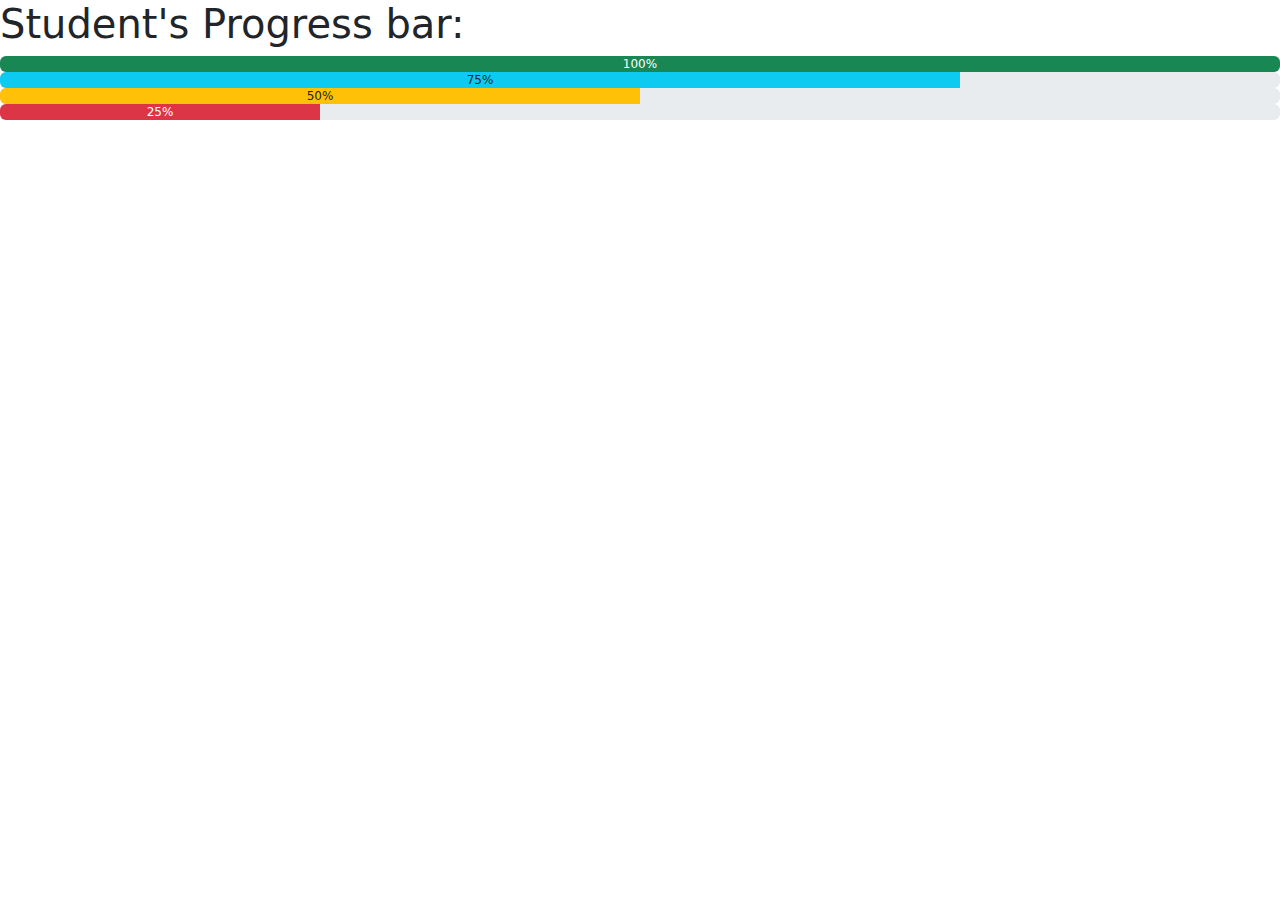
<file: Week 1/task 16.html>
<!DOCTYPE html>
<html lang="en">
<head>
    <meta charset="UTF-8">
    <meta name="viewport" content="width=device-width, initial-scale=1.0">
    <title>Document</title>
    <link href="https://cdn.jsdelivr.net/npm/bootstrap@5.3.3/dist/css/bootstrap.min.css" rel="stylesheet" integrity="sha384-QWTKZyjpPEjISv5WaRU9OFeRpok6YctnYmDr5pNlyT2bRjXh0JMhjY6hW+ALEwIH" crossorigin="anonymous">
</head>
<body>
    <script src="https://cdn.jsdelivr.net/npm/bootstrap@5.3.3/dist/js/bootstrap.bundle.min.js" integrity="sha384-YvpcrYf0tY3lHB60NNkmXc5s9fDVZLESaAA55NDzOxhy9GkcIdslK1eN7N6jIeHz" crossorigin="anonymous"></script>
    <h1>Student's Progress bar:</h1>
    <div class="progress" role="progressbar" aria-label="Success example" aria-valuenow="100" aria-valuemin="0" aria-valuemax="100">
        <div class="progress-bar bg-success" style="width: 100%">100%</div>
      </div>
      <div class="progress" role="progressbar" aria-label="Info example" aria-valuenow="75" aria-valuemin="0" aria-valuemax="100">
        <div class="progress-bar bg-info text-dark" style="width: 75%">75%</div>
      </div>
      <div class="progress" role="progressbar" aria-label="Warning example" aria-valuenow="50" aria-valuemin="0" aria-valuemax="100">
        <div class="progress-bar bg-warning text-dark" style="width: 50%">50%</div>
      </div>
      <div class="progress" role="progressbar" aria-label="Danger example" aria-valuenow="25" aria-valuemin="0" aria-valuemax="100">
        <div class="progress-bar bg-danger" style="width: 25%">25%</div>
      </div>
   </body>
    </html>
</file>
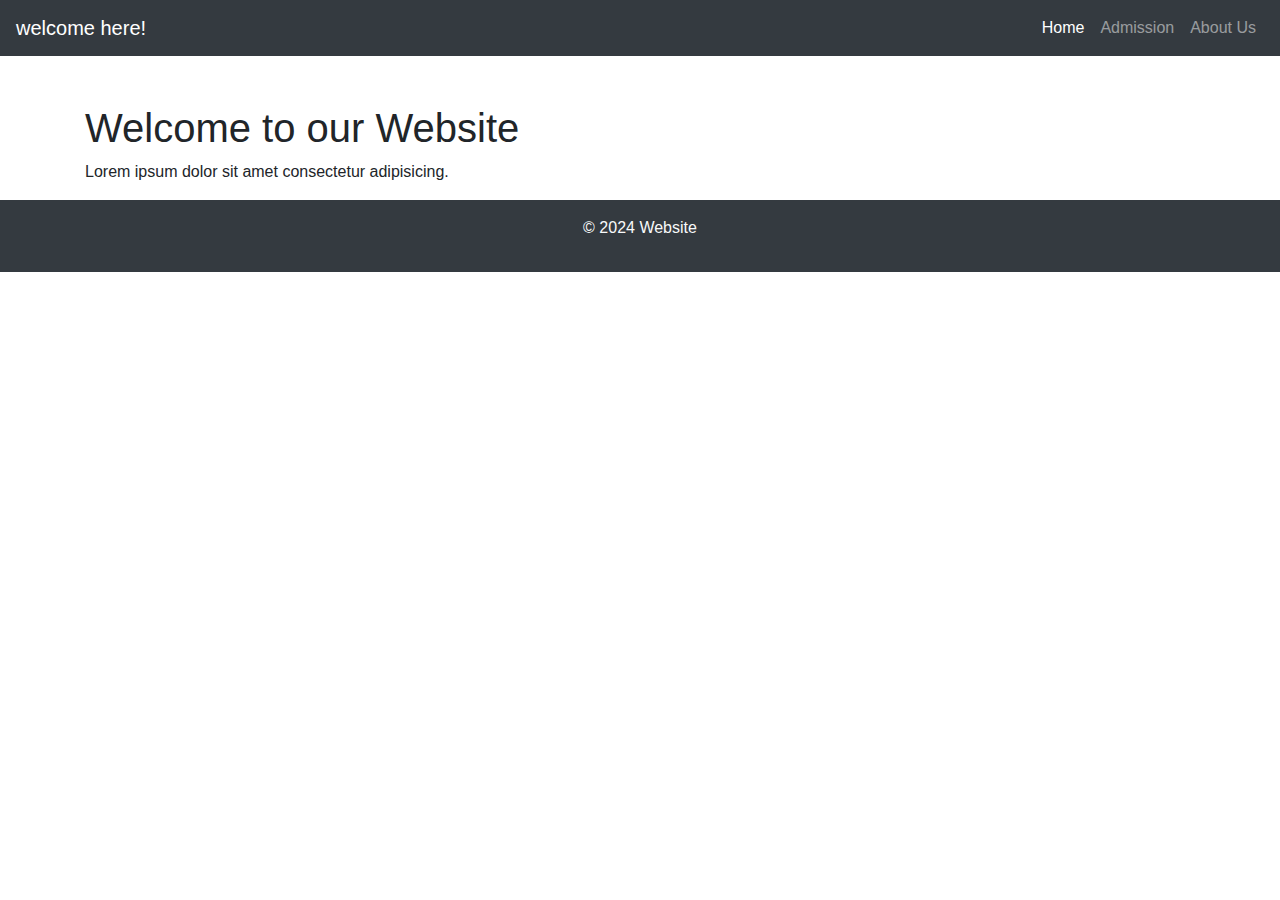
<file: Week 1/task 17 part1.html>
<!DOCTYPE html>
<html lang="en">
<head>
<meta charset="UTF-8">
<meta name="viewport" content="width=device-width, initial-scale=1.0">
<title>Home Page</title>
<link rel="stylesheet" href="https://maxcdn.bootstrapcdn.com/bootstrap/4.5.2/css/bootstrap.min.css">
</head>
<body>
  <nav class="navbar navbar-expand-lg navbar-dark bg-dark">
    <a class="navbar-brand" href="#">welcome here!</a>
    <button class="navbar-toggler" type="button" data-toggle="collapse" data-target="#navbarNav" aria-controls="navbarNav" aria-expanded="false" aria-label="Toggle navigation">
      <span class="navbar-toggler-icon"></span>
    </button>
    <div class="collapse navbar-collapse" id="navbarNav">
      <ul class="navbar-nav ml-auto">
        <li class="nav-item active">
          <a class="nav-link" href="E:\urooj bajwa\courses\task 17 part1.html">Home</a>
        </li>
        <li class="nav-item">
          <a class="nav-link" href="E:\urooj bajwa\courses\task 17 part2.html">Admission</a>
        </li>
        <li class="nav-item">
          <a class="nav-link" href="E:\urooj bajwa\courses\task 17 part3.html">About Us</a>
        </li>
      </ul>
    </div>
  </nav>

  <div class="container mt-5">
    <h1>Welcome to our Website</h1>
    <p>Lorem ipsum dolor sit amet consectetur adipisicing.</p>
  </div>

  <footer class="bg-dark text-light text-center py-3">
    <p>&copy; 2024 Website</p>
  </footer>

  <script src="https://code.jquery.com/jquery-3.5.1.slim.min.js"></script>
  <script src="https://cdn.jsdelivr.net/npm/@popperjs/core@2.10.2/dist/umd/popper.min.js"></script>
  <script src="https://maxcdn.bootstrapcdn.com/bootstrap/4.5.2/js/bootstrap.min.js"></script>
</body>
</html>
</file>
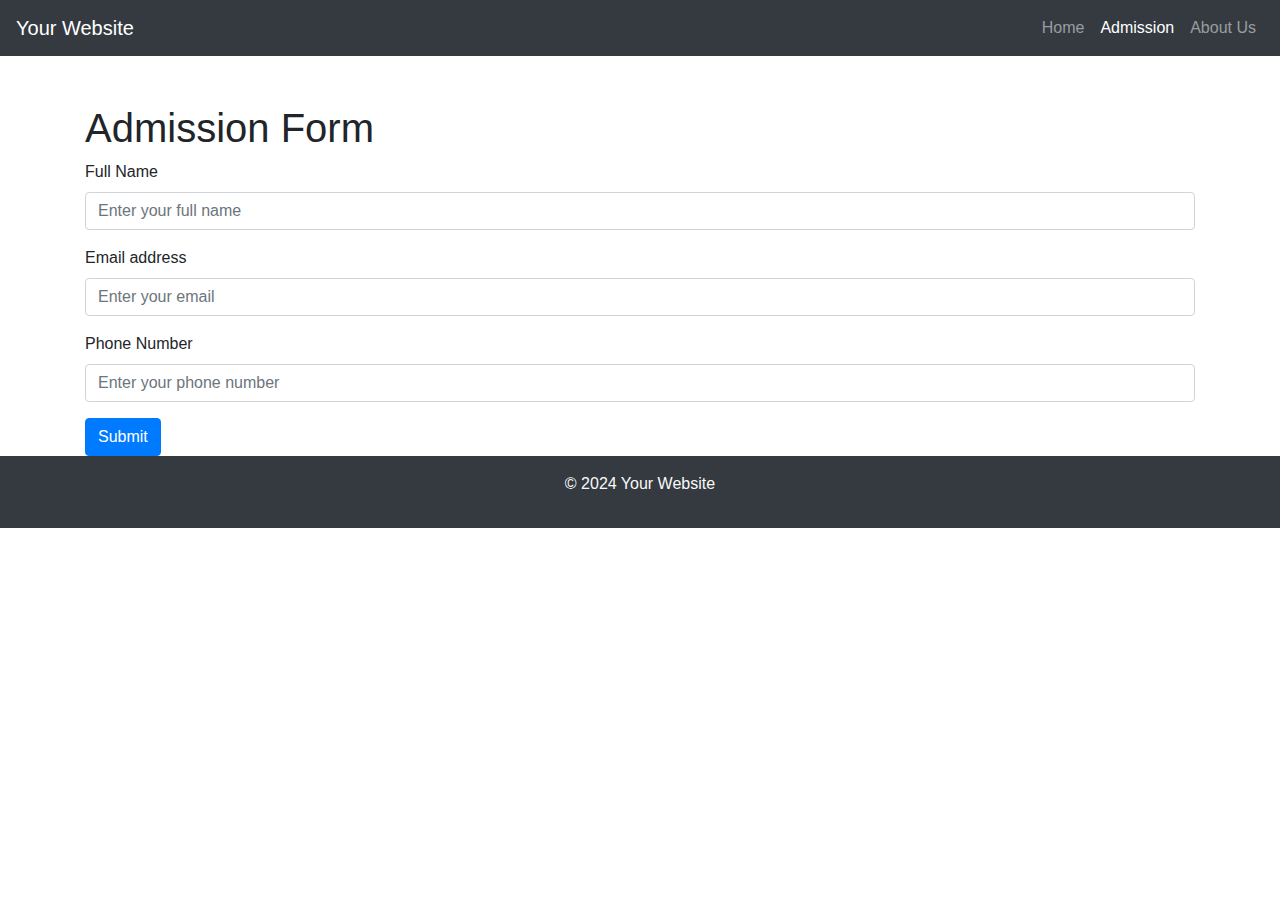
<file: Week 1/task 17 part2.html>
<!DOCTYPE html>
<html lang="en">
<head>
<meta charset="UTF-8">
<meta name="viewport" content="width=device-width, initial-scale=1.0">
<title>Admission Form</title>
<link rel="stylesheet" href="https://maxcdn.bootstrapcdn.com/bootstrap/4.5.2/css/bootstrap.min.css">
</head>
<body>
  <nav class="navbar navbar-expand-lg navbar-dark bg-dark">
    <a class="navbar-brand" href="#">Your Website</a>
    <button class="navbar-toggler" type="button" data-toggle="collapse" data-target="#navbarNav" aria-controls="navbarNav" aria-expanded="false" aria-label="Toggle navigation">
      <span class="navbar-toggler-icon"></span>
    </button>
    <div class="collapse navbar-collapse" id="navbarNav">
      <ul class="navbar-nav ml-auto">
        <li class="nav-item">
          <a class="nav-link" href="E:\urooj bajwa\courses\task 17 part1.html">Home</a>
        </li>
        <li class="nav-item active">
          <a class="nav-link" href="E:\urooj bajwa\courses\task 17 part2.html">Admission</a>
        </li>
        <li class="nav-item">
          <a class="nav-link" href="E:\urooj bajwa\courses\task 17 part3.html">About Us</a>
        </li>
      </ul>
    </div>
  </nav>

  <div class="container mt-5">
    <h1>Admission Form</h1>
    <form>
      <div class="form-group">
        <label for="fullname">Full Name</label>
        <input type="text" class="form-control" id="fullname" placeholder="Enter your full name">
      </div>
      <div class="form-group">
        <label for="email">Email address</label>
        <input type="email" class="form-control" id="email" placeholder="Enter your email">
      </div>
      <div class="form-group">
        <label for="phone">Phone Number</label>
        <input type="tel" class="form-control" id="phone" placeholder="Enter your phone number">
      </div>
      <button type="submit" class="btn btn-primary">Submit</button>
    </form>
  </div>

  <footer class="bg-dark text-light text-center py-3">
    <p>&copy; 2024 Your Website</p>
  </footer>

  <script src="https://code.jquery.com/jquery-3.5.1.slim.min.js"></script>
  <script src="https://cdn.jsdelivr.net/npm/@popperjs/core@2.10.2/dist/umd/popper.min.js"></script>
  <script src="https://maxcdn.bootstrapcdn.com/bootstrap/4.5.2/js/bootstrap.min.js"></script>
</body>
</html>
</file>
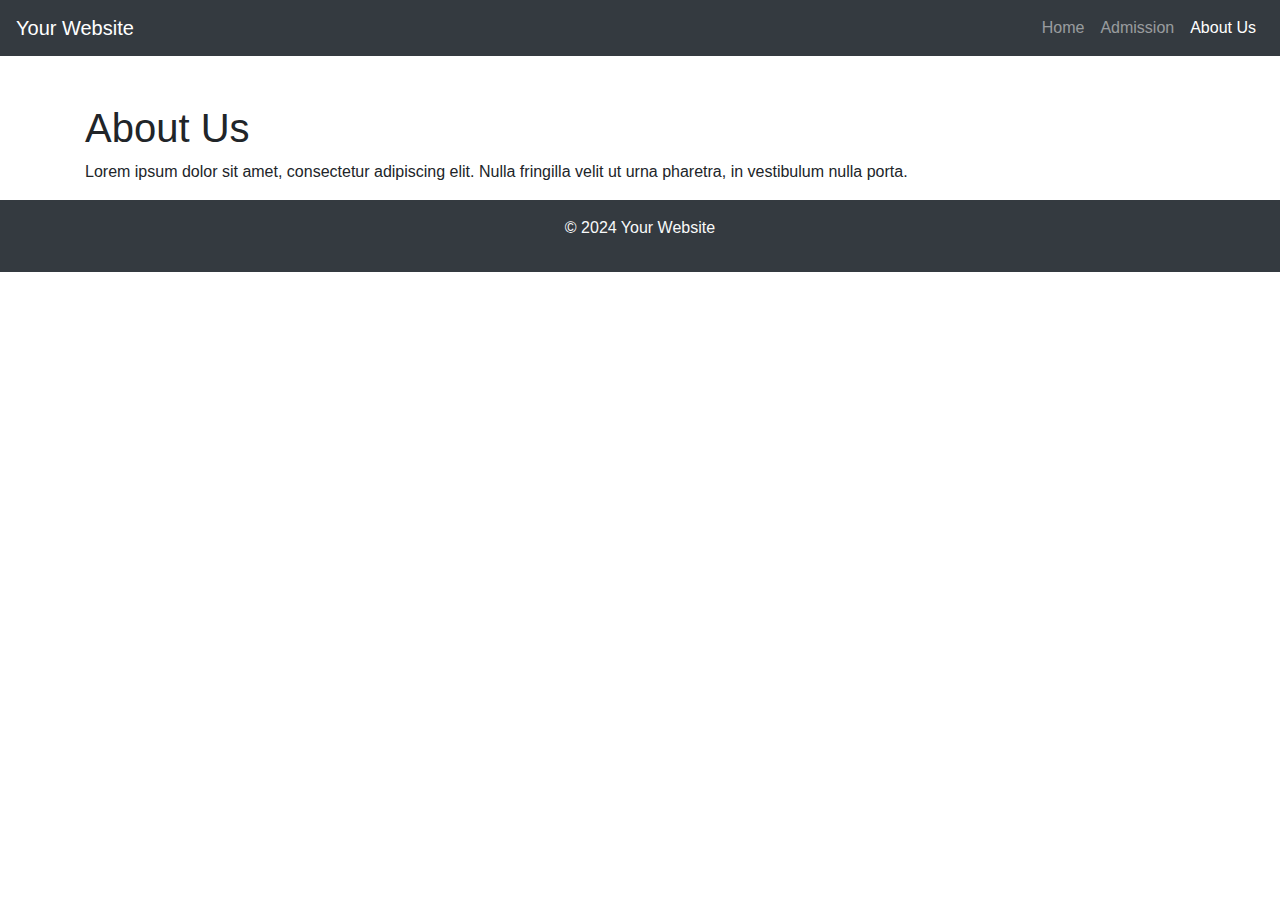
<file: Week 1/task 17 part3.html>
<!DOCTYPE html>
<html lang="en">
<head>
<meta charset="UTF-8">
<meta name="viewport" content="width=device-width, initial-scale=1.0">
<title>About Us</title>
<link rel="stylesheet" href="https://maxcdn.bootstrapcdn.com/bootstrap/4.5.2/css/bootstrap.min.css">
</head>
<body>
  <nav class="navbar navbar-expand-lg navbar-dark bg-dark">
    <a class="navbar-brand" href="#">Your Website</a>
    <button class="navbar-toggler" type="button" data-toggle="collapse" data-target="#navbarNav" aria-controls="navbarNav" aria-expanded="false" aria-label="Toggle navigation">
      <span class="navbar-toggler-icon"></span>
    </button>
    <div class="collapse navbar-collapse" id="navbarNav">
      <ul class="navbar-nav ml-auto">
        <li class="nav-item">
          <a class="nav-link" href="E:\urooj bajwa\courses\task 17 part1.html">Home</a>
        </li>
        <li class="nav-item">
          <a class="nav-link" href="E:\urooj bajwa\courses\task 17 part2.html">Admission</a>
        </li>
        <li class="nav-item active">
          <a class="nav-link" href="E:\urooj bajwa\courses\task 17 part3.html">About Us</a>
        </li>
      </ul>
    </div>
  </nav>

  <div class="container mt-5">
    <h1>About Us</h1>
    <p>Lorem ipsum dolor sit amet, consectetur adipiscing elit. Nulla fringilla velit ut urna pharetra, in vestibulum nulla porta.</p>
  </div>

  <footer class="bg-dark text-light text-center py-3">
    <p>&copy; 2024 Your Website</p>
  </footer>
</file>
<file: assets/css/style.css>
/**
* Template Name: DevFolio
* Template URL: https://bootstrapmade.com/devfolio-bootstrap-portfolio-html-template/
* Updated: Mar 17 2024 with Bootstrap v5.3.3
* Author: BootstrapMade.com
* License: https://bootstrapmade.com/license/
*/

/*--------------------------------------------------------------
# General
--------------------------------------------------------------*/
body {
  background-color: #f5f5f5;
  color: #4e4e4e;
}

h1,
h2,
h3,
h4,
h5,
h6 {
  color: #1e1e1e;
}

a {
  color: #1e1e1e;
  text-decoration: none;
  transition: all 0.5s ease-in-out;
}

a:hover {
  color: #0078ff;
  text-decoration: none;
  transition: all 0.5s ease-in-out;
}

.p-r {
  position: relative;
}

.color-a {
  text-decoration: none;
  color: #0078ff;
}

.color-d {
  color: #f5f5f5;
}

.color-text-a {
  text-decoration: none;
  color: #4e4e4e;
}

.box-shadow,
.card-blog,
.work-box,
.service-box,
.paralax-mf {
  box-shadow: 0 13px 8px -10px rgba(0, 0, 0, 0.1);
}

.box-shadow-a,
.button:hover {
  text-decoration: none;
  box-shadow: 0 0 0 4px #cde1f8;
}

.display-5 {
  font-size: 2.5rem;
  font-weight: 300;
  line-height: 1.1;
}

.display-6 {
  font-size: 2rem;
  font-weight: 300;
  line-height: 1.1;
}

.avatar {
  width: 32px;
  height: 32px;
  margin-right: 4px;
  overflow: hidden;
}

.bg-image {
  background-repeat: no-repeat;
  background-attachment: fixed;
  background-size: cover;
  background-position: center center;
}

@media (max-width: 1024px) {
  .bg-image {
    background-attachment: scroll;
  }
}

/*.overlay-mf {
  background-color: #0078ff;
}*/

.overlay-mf {
  position: absolute;
  top: 0;
  left: 0px;
  padding: 0;
  height: 100%;
  width: 100%;
  opacity: 0.7;
}

.paralax-mf {
  position: relative;
  padding: 8rem 0;
}

.display-table {
  width: 100%;
  height: 100%;
  display: table;
}

.table-cell {
  display: table-cell;
  vertical-align: middle;
}

/*--/ Sections /--*/
.sect-4 {
  padding: 4rem 0;
}

.sect-pt4 {
  padding-top: 4rem;
}

.sect-mt4 {
  margin-top: 4rem;
}

/*--/ Title s /--*/
.title-s {
  font-weight: 600;
  color: #1e1e1e;
  font-size: 1.1rem;
}

/*--/ Title A /--*/
.title-box {
  margin-bottom: 4rem;
}

.title-a {
  text-decoration: none;
  font-size: 3rem;
  font-weight: bold;
  text-transform: uppercase;
}

.subtitle-a {
  text-decoration: none;
  color: #4e4e4e;
}

.line-mf {
  width: 40px;
  height: 5px;
  background-color: #0078ff;
  margin: 0 auto;
}

/*--/ Title Left /--*/
.title-box-2 {
  margin-bottom: 3rem;
}

.title-left {
  font-size: 2rem;
  position: relative;
}

.title-left:before {
  content: "";
  position: absolute;
  height: 3px;
  background-color: #0078ff;
  width: 100px;
  bottom: -12px;
}

/*------/ Box /------*/
.box-pl2 {
  padding-left: 2rem;
}

.box-shadow-full {
  padding: 3rem 1.25rem;
  position: relative;
  background-color: #fff;
  margin-bottom: 3rem;
  z-index: 2;
  box-shadow: 0 1px 1px 0 rgba(0, 0, 0, 0.06), 0 2px 5px 0 rgba(0, 0, 0, 0.2);
}

@media (min-width: 768px) {
  .box-shadow-full {
    padding: 3rem;
  }
}

/*------/ Socials /------*/
.socials {
  padding: 1.5rem 0;
}

.socials ul li {
  display: inline-block;
}

.socials .ico-circle {
  height: 40px;
  width: 40px;
  font-size: 1.2rem;
  border-radius: 50%;
  line-height: 1.6;
  margin: 0 15px 0 0;
  box-shadow: 0 0 0 3px #0078ff;
  transition: all 500ms ease;
}

.socials .ico-circle:hover {
  background-color: #0078ff;
  color: #fff;
  box-shadow: 0 0 0 3px #cde1f8;
  transition: all 500ms ease;
}

/*------/ Ul resect /------*/
.ul-resect,
.widget-tags ul,
.widget-sidebar .list-sidebar,
.box-comments .list-comments,
.blog-wrapper .post-meta ul,
.list-ico,
.socials ul {
  list-style: none;
  padding-left: 0;
  margin-bottom: 0;
}

.list-ico {
  line-height: 2;
}

.list-ico span {
  color: #0078ff;
  margin-right: 10px;
}

/*------/ Ico Circle /------*/
.ico-circle {
  height: 100px;
  width: 100px;
  font-size: 2rem;
  border-radius: 50%;
  line-height: 1.55;
  margin: 0 auto;
  text-align: center;
  box-shadow: 0 0 0 10px #0078ff;
  display: block;
}

/*------/ Owl Carousel /------*/
.owl-theme .owl-dots {
  text-align: center;
  margin-top: 18px;
}

.owl-theme .owl-dots .owl-dot {
  display: inline-block;
}

.owl-theme .owl-dots .owl-dot span {
  width: 18px;
  height: 7px;
  margin: 5px 5px;
  background: #cde1f8;
  border: 0px solid #cde1f8;
  display: block;
  transition: all 0.6s ease-in-out;
  cursor: pointer;
}

.owl-theme .owl-dots .owl-dot:hover span {
  background-color: #cde1f8;
}

.owl-theme .owl-dots .owl-dot.active span {
  background-color: #1B1B1B;
  width: 25px;
}

/*--/ Scrolltop s /--*/
.scrolltop-mf {
  position: relative;
  display: none;
}

.scrolltop-mf span {
  z-index: 999;
  position: fixed;
  width: 42px;
  height: 42px;
  background-color: #0078ff;
  opacity: 0.7;
  font-size: 1.6rem;
  line-height: 1.5;
  text-align: center;
  color: #fff;
  top: auto;
  left: auto;
  right: 30px;
  bottom: 50px;
  cursor: pointer;
  border-radius: 50%;
}

/*--------------------------------------------------------------
# Back to top button
--------------------------------------------------------------*/
.back-to-top {
  position: fixed;
  visibility: hidden;
  opacity: 0;
  right: 15px;
  bottom: 15px;
  z-index: 996;
  background: #0078ff;
  width: 40px;
  height: 40px;
  border-radius: 50px;
  transition: all 0.4s;
}

.back-to-top i {
  font-size: 28px;
  color: #fff;
  line-height: 0;
}

.back-to-top:hover {
  background: #298eff;
  color: #fff;
}

.back-to-top.active {
  visibility: visible;
  opacity: 1;
}

/*------/ Prelaoder /------*/
#preloader {
  position: fixed;
  top: 0;
  left: 0;
  right: 0;
  bottom: 0;
  z-index: 9999;
  overflow: hidden;
  background: #fff;
}

#preloader:before {
  content: "";
  position: fixed;
  top: calc(50% - 30px);
  left: calc(50% - 30px);
  border: 6px solid #f2f2f2;
  border-top: 6px solid #0078ff;
  border-radius: 50%;
  width: 60px;
  height: 60px;
  animation: animate-preloader 1s linear infinite;
}

@keyframes animate-preloader {
  0% {
    transform: rotate(0deg);
  }

  100% {
    transform: rotate(360deg);
  }
}

/*------/ Button /------*/
.button {
  display: inline-block;
  padding: 0.3rem 0.6rem;
  text-align: center;
  vertical-align: middle;
  -webkit-user-select: none;
  -moz-user-select: none;
  user-select: none;
  font-size: 1rem;
  border-radius: 0.3rem;
  border: 1px solid transparent;
  transition: all 500ms ease;
  cursor: pointer;
}

.button:focus {
  outline: 0;
}

.button:hover {
  background-color: #0062d3;
  color: #fff;
  transition: all 500ms ease;
}

.button-a {
  text-decoration: none;
  background-color: #0078ff;
  color: #fff;
  border-color: #cde1f8;
}

.button-big {
  padding: 0.9rem 2.3rem;
  font-size: 1.2rem;
}

.button-rouded {
  border-radius: 5rem;
}

.btn-lg {
  padding: 0.5rem 1rem;
  font-size: 1.25rem;
  line-height: 1.5;
  border-radius: 0.3rem;
}

/*--------------------------------------------------------------
# Header
--------------------------------------------------------------*/
#header {
  transition: all 0.5s;
  z-index: 997;
  padding: 20px 0;
}

#header .logo {
  font-size: 28px;
  margin: 0;
  padding: 0;
  font-weight: 600;
  letter-spacing: 1px;
}

#header .logo a {
  color: #fff;
}

#header .logo img {
  max-height: 40px;
}

#header.header-scrolled {
  background: rgba(0, 0, 0, 0.9);
  padding: 12px 0;
}

/*--------------------------------------------------------------
# Navigation Menu
--------------------------------------------------------------*/
/**
* Desktop Navigation 
*/
.navbar {
  padding: 0;
}

.navbar ul {
  margin: 0;
  padding: 0;
  display: flex;
  list-style: none;
  align-items: center;
}

.navbar li {
  position: relative;
}

.navbar>ul>li {
  white-space: nowrap;
  padding: 10px 0 10px 30px;
}

.navbar a,
.navbar a:focus {
  display: flex;
  align-items: center;
  justify-content: space-between;
  color: #fff;
  font-size: 16px;
  font-weight: 600;
  padding: 0;
  white-space: nowrap;
  transition: 0.3s;
  letter-spacing: 0.4px;
  position: relative;
  text-transform: uppercase;
}

.navbar a i,
.navbar a:focus i {
  font-size: 12px;
  line-height: 0;
  margin-left: 5px;
}

.navbar>ul>li>a:before {
  content: "";
  position: absolute;
  width: 100%;
  height: 2px;
  bottom: -6px;
  left: 0;
  width: 0;
  background-color: #fff;
  visibility: hidden;
  transition: all 0.3s ease-in-out 0s;
}

.navbar a:hover:before,
.navbar li:hover>a:before,
.navbar .active:before {
  visibility: visible;
  width: 80%;
}

.navbar a:hover,
.navbar .active,
.navbar .active:focus,
.navbar li:hover>a {
  color: #fff;
}

.navbar .dropdown ul {
  display: block;
  position: absolute;
  left: 30px;
  top: calc(100% + 30px);
  margin: 0;
  padding: 10px 0;
  z-index: 99;
  opacity: 0;
  visibility: hidden;
  background: #fff;
  box-shadow: 0px 0px 30px rgba(127, 137, 161, 0.25);
  transition: 0.3s;
}

.navbar .dropdown ul li {
  min-width: 200px;
}

.navbar .dropdown ul a {
  padding: 10px 20px;
  font-size: 14px;
  text-transform: none;
  color: #4e4e4e;
}

.navbar .dropdown ul a i {
  font-size: 12px;
}

.navbar .dropdown ul a:hover,
.navbar .dropdown ul .active:hover,
.navbar .dropdown ul li:hover>a {
  color: #0078ff;
}

.navbar .dropdown:hover>ul {
  opacity: 1;
  top: 100%;
  visibility: visible;
}

.navbar .dropdown .dropdown ul {
  top: 0;
  left: calc(100% - 30px);
  visibility: hidden;
}

.navbar .dropdown .dropdown:hover>ul {
  opacity: 1;
  top: 0;
  left: 100%;
  visibility: visible;
}

@media (max-width: 1366px) {
  .navbar .dropdown .dropdown ul {
    left: -90%;
  }

  .navbar .dropdown .dropdown:hover>ul {
    left: -100%;
  }
}

/**
* Mobile Navigation 
*/
.mobile-nav-toggle {
  color: #fff;
  font-size: 28px;
  cursor: pointer;
  display: none;
  line-height: 0;
  transition: 0.5s;
}

@media (max-width: 991px) {
  .mobile-nav-toggle {
    display: block;
  }

  .navbar ul {
    display: none;
  }
}

.navbar-mobile {
  position: fixed;
  overflow: hidden;
  top: 0;
  right: 0;
  left: 0;
  bottom: 0;
  background: rgba(78, 78, 78, 0.9);
  transition: 0.3s;
  z-index: 999;
}

.navbar-mobile .mobile-nav-toggle {
  position: absolute;
  top: 15px;
  right: 15px;
}

.navbar-mobile ul {
  display: block;
  position: absolute;
  top: 55px;
  right: 15px;
  bottom: 15px;
  left: 15px;
  padding: 10px 0;
  background-color: #fff;
  overflow-y: auto;
  transition: 0.3s;
}

.navbar-mobile>ul>li {
  padding: 0;
}

.navbar-mobile a:hover:before,
.navbar-mobile li:hover>a:before,
.navbar-mobile .active:before {
  visibility: hidden;
}

.navbar-mobile a,
.navbar-mobile a:focus {
  padding: 10px 20px;
  font-size: 15px;
  color: #4e4e4e;
}

.navbar-mobile a:hover,
.navbar-mobile .active,
.navbar-mobile li:hover>a {
  color: #0078ff;
}

.navbar-mobile .getstarted,
.navbar-mobile .getstarted:focus {
  margin: 15px;
}

.navbar-mobile .dropdown ul {
  position: static;
  display: none;
  margin: 10px 20px;
  padding: 10px 0;
  z-index: 99;
  opacity: 1;
  visibility: visible;
  background: #fff;
  box-shadow: 0px 0px 30px rgba(127, 137, 161, 0.25);
}

.navbar-mobile .dropdown ul li {
  min-width: 200px;
}

.navbar-mobile .dropdown ul a {
  padding: 10px 20px;
}

.navbar-mobile .dropdown ul a i {
  font-size: 12px;
}

.navbar-mobile .dropdown ul a:hover,
.navbar-mobile .dropdown ul .active:hover,
.navbar-mobile .dropdown ul li:hover>a {
  color: #0078ff;
}

.navbar-mobile .dropdown>.dropdown-active {
  display: block;
}

/*--------------------------------------------------------------
# Hero Section
--------------------------------------------------------------*/
.hero {
  height: 100vh;
  position: relative;
  color: #fff;
}

.hero .hero-content {
  text-align: center;
  position: absolute;
}

.hero .overlay-itro {
  background-color: rgba(0, 0, 0, 0.6);
  position: absolute;
  top: 0;
  left: 0px;
  padding: 0;
  height: 100%;
  width: 100%;
  opacity: 0.9;
}

.hero .hero-title {
  color: #fff;
  font-weight: 600;
  font-size: 3rem;
}

@media (min-width: 768px) {
  .hero .hero-title {
    font-size: 4.5rem;
  }
}

.hero .hero-subtitle {
  font-size: 1.5rem;
  font-weight: 600;
}

@media (min-width: 768px) {
  .hero .hero-subtitle {
    font-size: 2.5rem;
  }
}

.hero .text-slider-items {
  display: none;
}

.hero-single {
  height: 350px;
}

.hero-single .hero-content {
  margin-top: 30px;
}

.hero-single .hero-title {
  text-transform: uppercase;
  font-size: 3rem;
}

@media (min-width: 768px) {
  .hero-single .hero-title {
    font-size: 3.5rem;
  }
}

.hero-single .breadcrumb {
  background-color: transparent;
  color: #0078ff;
}

.hero-single .breadcrumb .breadcrumb-item:before {
  color: #cde1f8;
}

.hero-single .breadcrumb .breadcrumb-item.active {
  color: #cde1f8;
}

.hero-single .breadcrumb a {
  color: #fff;
}

/*--------------------------------------------------------------
# About
--------------------------------------------------------------*/
.about-mf .box-shadow-full {
  padding-top: 4rem;
  padding-bottom: 4rem;
}

.about-mf .about-img {
  margin-bottom: 2rem;
}
}

.about-mf .about-img img {
  margin-left: 10px;
}
}

@media (min-width: 767px) {
  .about-mf .box-pl2 {
    margin-top: 3rem;
    padding-left: 0rem;
  }
}

.skill-mf span {
  color: #4e4e4e;
}

.skill-mf .progress {
  background-color: #cde1f8;
  margin: 0.5rem 0 1.2rem 0;
  border-radius: 0;
  height: 0.7rem;
}

.skill-mf .progress .progress-bar {
  height: 0.7rem;
  background-color: #0078ff;
}

/*--------------------------------------------------------------
# Services
--------------------------------------------------------------*/
.service-box {
  background-color: #fff;
  padding: 2.5rem 1.3rem;
  border-radius: 1rem;
  margin-bottom: 3rem;
  text-align: center;
}

.service-box:hover .ico-circle {
  transition: all 500ms ease;
  color: #fff;
  background-color: #0078ff;
  box-shadow: 0 0 0 10px #cde1f8;
}

.service-box .service-ico {
  margin-bottom: 1rem;
  color: #1e1e1e;
}

.service-box .ico-circle {
  transition: all 500ms ease;
  display: inline-flex;
  align-items: center;
  justify-content: center;
}

.service-box .ico-circle i {
  line-height: 0;
  font-size: 40px;
}

.service-box .s-title {
  font-size: 1.4rem;
  text-transform: uppercase;
  text-align: center;
  padding: 0.4rem 0;
}

.service-box .s-description {
  color: #4e4e4e;
}

/*--------------------------------------------------------------
# Counter
--------------------------------------------------------------*/
.counter-box {
  color: #fff;
  text-align: center;
}

@media (min-width: 577px) {
  .counter-box {
    margin-bottom: 1.8rem;
  }
}

.counter-ico {
  margin-bottom: 1rem;
}

.counter-ico .ico-circle {
  height: 60px;
  width: 60px;
  line-height: 1.5;
  box-shadow: 0 0 0 10px #cde1f8;
}

.counter-num .counter {
  font-size: 2rem;
  margin-bottom: 0;
}

/*--------------------------------------------------------------
# Portfolio
--------------------------------------------------------------*/
.work-box {
  margin-bottom: 3rem;
  -webkit-backface-visibility: hidden;
  backface-visibility: hidden;
  background-color: #fff;
}

.work-box:hover img {
  transform: scale(1.3);
}

.work-img {
  display: block;
  overflow: hidden;
}

.work-img img {
  transition: all 1s;
}

.work-content {
  padding: 2rem 3% 1rem 4%;
}

.work-content .w-more {
  color: #4e4e4e;
  font-size: 0.8rem;
}

.work-content .w-more .w-ctegory {
  color: #0078ff;
}

.work-content .w-like {
  font-size: 2.5rem;
  color: #0078ff;
  float: right;
}

.work-content .w-like a {
  color: #0078ff;
}

.work-content .w-like .num-like {
  font-size: 0.7rem;
}

.w-title {
  font-size: 1.2rem;
}

/*--------------------------------------------------------------
# Portfolio Details
--------------------------------------------------------------*/
.portfolio-details {
  padding-top: 40px;
}

.portfolio-details .portfolio-details-slider img {
  width: 100%;
}

.portfolio-details .portfolio-details-slider .swiper-pagination {
  margin-top: 20px;
  position: relative;
}

.portfolio-details .portfolio-details-slider .swiper-pagination .swiper-pagination-bullet {
  width: 12px;
  height: 12px;
  background-color: #fff;
  opacity: 1;
  border: 1px solid #0078ff;
}

.portfolio-details .portfolio-details-slider .swiper-pagination .swiper-pagination-bullet-active {
  background-color: #0078ff;
}

.portfolio-details .portfolio-info {
  padding: 30px;
  box-shadow: 0px 0 30px rgba(78, 78, 78, 0.08);
}

.portfolio-details .portfolio-info h3 {
  font-size: 22px;
  font-weight: 700;
  margin-bottom: 20px;
  padding-bottom: 20px;
  border-bottom: 1px solid #eee;
}

.portfolio-details .portfolio-info ul {
  list-style: none;
  padding: 0;
  font-size: 15px;
}

.portfolio-details .portfolio-info ul li+li {
  margin-top: 10px;
}

.portfolio-details .portfolio-description {
  padding-top: 30px;
}

.portfolio-details .portfolio-description h2 {
  font-size: 26px;
  font-weight: 700;
  margin-bottom: 20px;
}

.portfolio-details .portfolio-description p {
  padding: 0;
}

/*--------------------------------------------------------------
# Testimonials
--------------------------------------------------------------*/
.testimonial-box {
  color: #fff;
  text-align: center;
}

.testimonial-box .author-test {
  margin-top: 1rem;
}

.testimonial-box .author-test img {
  margin: 0 auto;
}

.testimonial-box .author {
  color: #fff;
  text-transform: uppercase;
  font-weight: 600;
  margin: 1rem 0;
  display: block;
  font-size: 1.4rem;
}

.testimonial-box .comit {
  font-size: 2rem;
  color: #0078ff;
  background-color: #fff;
  width: 52px;
  height: 52px;
  display: block;
  margin: 0 auto;
  border-radius: 50%;
  line-height: 1.6;
}

@media (min-width: 768px) {
  .testimonial-box .description {
    padding: 0 5rem;
  }
}

@media (min-width: 992px) {
  .testimonial-box .description {
    padding: 0 8rem;
  }
}

@media (min-width: 1200px) {
  .testimonial-box .description {
    padding: 0 13rem;
  }
}

.swiper-pagination {
  margin-top: 20px;
  position: relative;
}

.swiper-pagination .swiper-pagination-bullet {
  width: 12px;
  height: 12px;
  background-color: rgba(255, 255, 255, 0.4);
  opacity: 1;
}

.swiper-pagination .swiper-pagination-bullet-active {
  background-color: #fff;
}

/*--------------------------------------------------------------
# Contact
--------------------------------------------------------------*/
.footer-paralax {
  padding: 4rem 0 0 0;
}

.contact-mf {
  margin-top: 4rem;
}

@media (min-width: 767px) {
  .contact-mf .box-pl2 {
    margin-top: 3rem;
    padding-left: 0rem;
  }
}

.php-email-form .error-message {
  display: none;
  color: #fff;
  background: #ed3c0d;
  text-align: center;
  padding: 15px;
  font-weight: 600;
}

.php-email-form .sent-message {
  display: none;
  color: #fff;
  background: #18d26e;
  text-align: center;
  padding: 15px;
  font-weight: 600;
}

.php-email-form .loading {
  display: none;
  background: #fff;
  text-align: center;
  padding: 15px;
}

.php-email-form .loading:before {
  content: "";
  display: inline-block;
  border-radius: 50%;
  width: 24px;
  height: 24px;
  margin: 0 10px -6px 0;
  border: 3px solid #18d26e;
  border-top-color: #eee;
  animation: animate-loading 1s linear infinite;
}

.php-email-form input,
.php-email-form textarea {
  border-radius: 0;
  box-shadow: none;
  font-size: 14px;
}

.php-email-form input:focus,
.php-email-form textarea:focus {
  border-color: #0078ff;
}

.php-email-form input {
  padding: 10px 15px;
}

.php-email-form textarea {
  padding: 12px 15px;
  margin-bottom: 0;
}

.php-email-form button[type=submit] {
  background: #0078ff;
  border: 0;
  padding: 10px 24px;
  color: #fff;
  transition: 0.4s;
}

.php-email-form button[type=submit]:hover {
  background: #3393ff;
}

@keyframes animate-loading {
  0% {
    transform: rotate(0deg);
  }

  100% {
    transform: rotate(360deg);
  }
}

/*--------------------------------------------------------------
# Blog
--------------------------------------------------------------*/
@media (min-width: 767px) {
  .card-blog {
    margin-bottom: 3rem;
  }
}

.card-blog .card-body {
  position: relative;
}

.card-blog .card-category-box {
  position: absolute;
  text-align: center;
  top: -16px;
  left: 15px;
  right: 15px;
  line-height: 25px;
  overflow: hidden;
}

.card-blog .card-category {
  display: inline-block;
  color: #fff;
  padding: 0 15px 5px;
  overflow: hidden;
  background-color: #0078ff;
  border-radius: 4px;
}

.card-blog .card-category .category {
  color: #fff;
  display: inline-block;
  text-transform: uppercase;
  font-size: 0.7rem;
  letter-spacing: 0.1px;
  margin-bottom: 0;
}

.card-blog .card-title {
  font-size: 1.3rem;
  margin-top: 0.6rem;
}

.card-blog .card-description {
  color: #4e4e4e;
}

.card-blog .post-author {
  display: inline-block;
}

.card-blog .post-date {
  color: #4e4e4e;
  display: inline-block;
  float: right;
}

/*--------------------------------------------------------------
# Blog Single
--------------------------------------------------------------*/
.post-box,
.form-comments,
.box-comments,
.widget-sidebar {
  padding: 2rem;
  background-color: #fff;
  margin-bottom: 3rem;
}

@media (min-width: 768px) {

  .post-box,
  .form-comments,
  .box-comments,
  .widget-sidebar {
    padding: 3rem;
  }
}

.blog-wrapper .article-title {
  font-size: 1.5rem;
}

@media (min-width: 768px) {
  .blog-wrapper .article-title {
    font-size: 1.9rem;
  }
}

.blog-wrapper .post-meta {
  margin: 1rem 0;
}

.blog-wrapper .post-meta ul {
  border-left: 4px solid #0078ff;
  margin-top: 1rem;
}

.blog-wrapper .post-meta ul li {
  display: inline-block;
  margin-left: 15px;
}

.blog-wrapper .post-meta ul a {
  color: #0078ff;
}

.blog-wrapper .post-meta ul span {
  color: #1e1e1e;
}

.blog-wrapper .blockquote {
  border-left: 4px solid #0078ff;
  padding: 18px;
  font-style: italic;
}

/*------/ Comments /------*/
.box-comments .list-comments li {
  padding-bottom: 40px;
}

.box-comments .list-comments .comment-avatar {
  display: table-cell;
  vertical-align: top;
}

.box-comments .list-comments .comment-avatar img {
  width: 80px;
  height: 80px;
}

.box-comments .list-comments .comment-author {
  font-size: 1.3rem;
}

@media (min-width: 768px) {
  .box-comments .list-comments .comment-author {
    font-size: 1.5rem;
  }
}

.box-comments .list-comments .comment-details {
  display: table-cell;
  vertical-align: top;
  padding-left: 25px;
}

.box-comments .list-comments a {
  color: #0078ff;
}

.box-comments .list-comments span {
  color: #1e1e1e;
  font-style: italic;
}

.box-comments .comment-children {
  margin-left: 40px;
}

/*------/ Sidebar /------*/
.widget-sidebar .sidebar-title {
  font-size: 1.6rem;
  font-weight: 600;
  border-left: 5px solid #0078ff;
  padding-left: 15px;
  text-transform: uppercase;
  margin-bottom: 1.5rem;
}

.widget-sidebar .list-sidebar li {
  position: relative;
  padding: 6px 0 6px 24px;
}

.widget-sidebar .list-sidebar li:before {
  position: absolute;
  content: "";
  width: 10px;
  height: 1px;
  left: 0;
  background-color: #0078ff;
  top: 20px;
}

.sidebar-search input {
  background-color: #fff;
  border-radius: 0;
  transition: all 0.5s ease-in-out;
}

.sidebar-search .btn-search {
  background-color: #0078ff;
  border-color: #0078ff;
  border-radius: 0;
  padding-left: 20px;
  padding-right: 20px;
}

.widget-tags ul li {
  display: inline-block;
  background-color: #0078ff;
  padding: 0.2rem 0.6rem;
  margin-bottom: 0.5rem;
  border-radius: 15px;
}

.widget-tags ul li a {
  color: #fff;
}

/*--------------------------------------------------------------
# Footer
--------------------------------------------------------------*/
footer {
  text-align: center;
  color: #fff;
  padding: 25px 0;
  background: #0062d3;
}

footer .copyright {
  margin-bottom: 0.3rem;
}

footer .credits {
  margin-bottom: 0;
}

footer .credits a {
  color: #fff;
}
</file>
